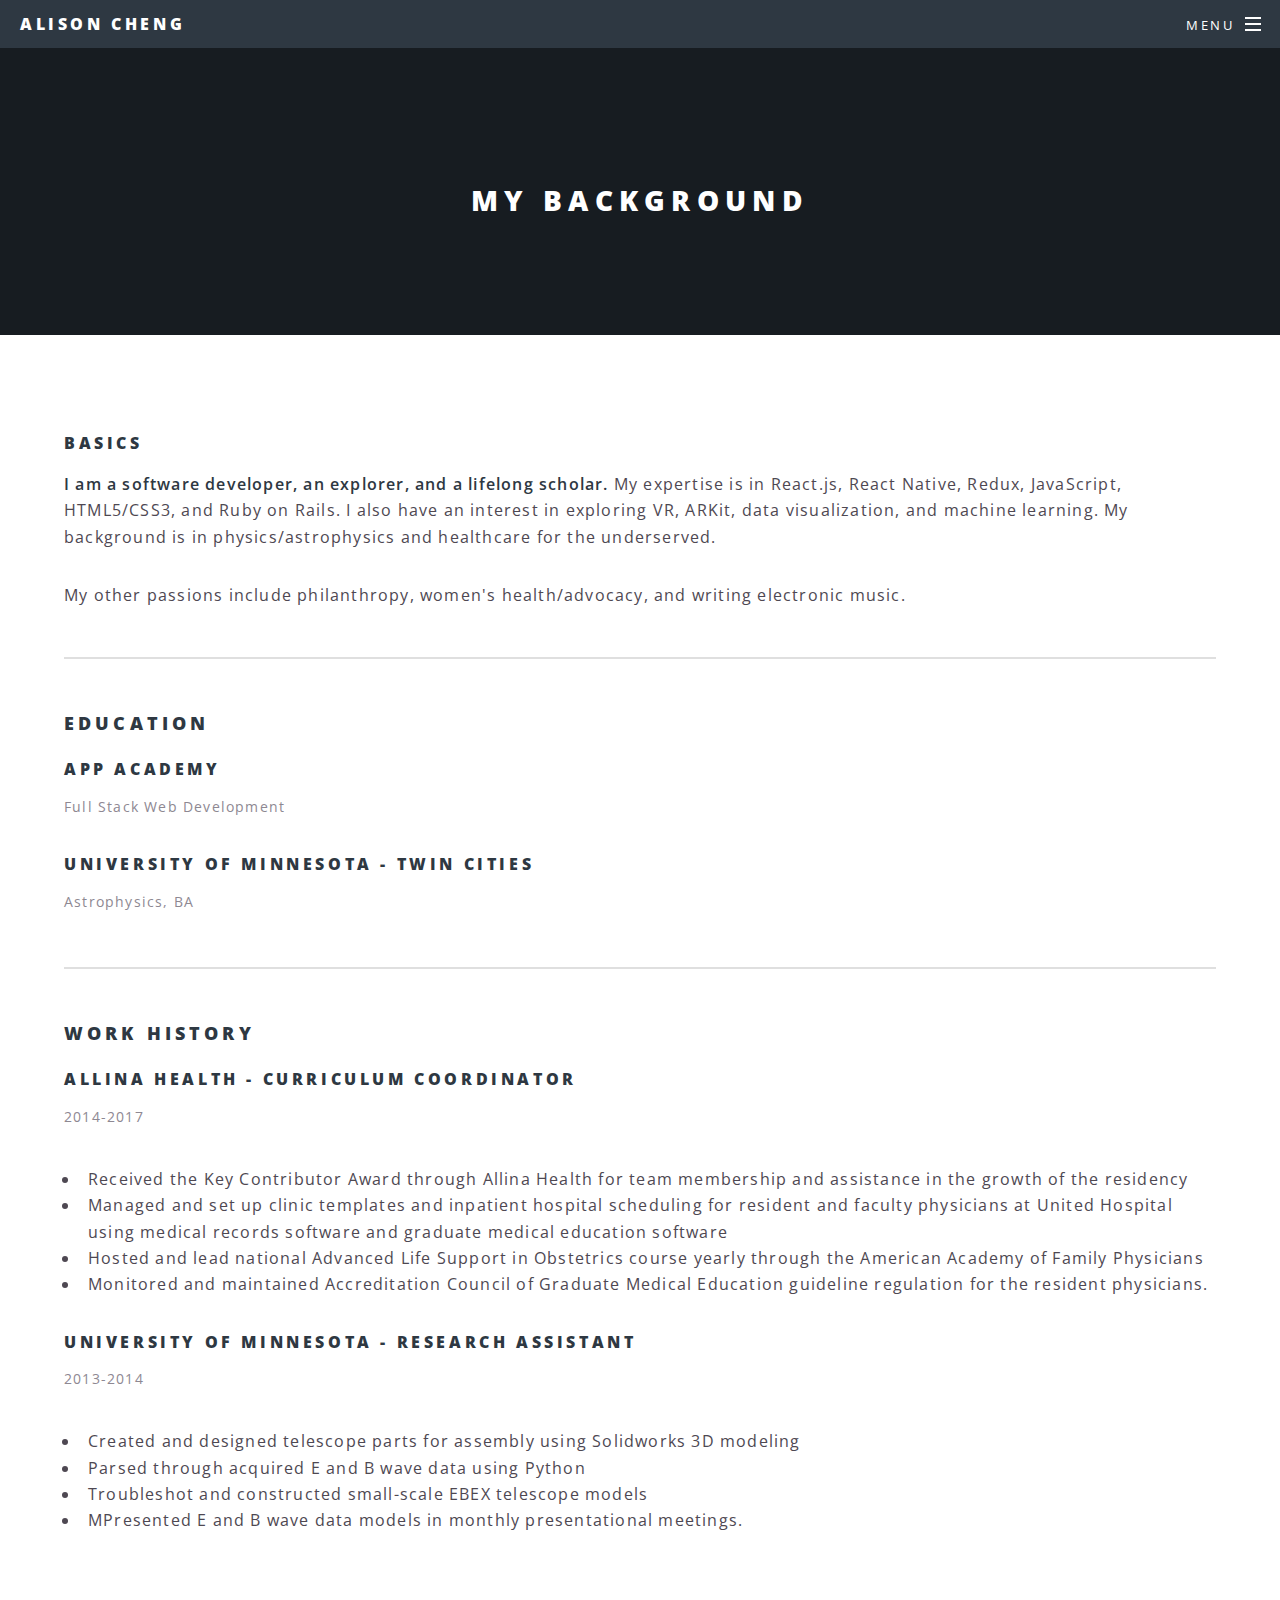
<file: elements.html>
<!DOCTYPE HTML>
<!--
	Spectral by HTML5 UP
	html5up.net | @ajlkn
	Free for personal and commercial use under the CCA 3.0 license (html5up.net/license)
-->
<html>
	<head>
		<title>Alison Cheng</title>
		<meta charset="utf-8" />
		<meta name="viewport" content="width=device-width, initial-scale=1" />
		<!--[if lte IE 8]><script src="assets/js/ie/html5shiv.js"></script><![endif]-->
		<link rel="stylesheet" href="assets/css/main.css" />
		<!--[if lte IE 8]><link rel="stylesheet" href="assets/css/ie8.css" /><![endif]-->
		<!--[if lte IE 9]><link rel="stylesheet" href="assets/css/ie9.css" /><![endif]-->
	</head>
	<body>

		<!-- Page Wrapper -->
			<div id="page-wrapper">

				<!-- Header -->
					<header id="header">
						<h1><a href="index.html">Alison Cheng</a></h1>
						<nav id="nav">
							<ul>
								<li class="special">
									<a href="#menu" class="menuToggle"><span>Menu</span></a>
									<div id="menu">
										<ul>
											<li><a href="index.html">Home</a></li>
											<li><a href="elements.html">Background</a></li>
											<li><a href="index.html#cta">Contact Me</a></li>
										</ul>
									</div>
								</li>
							</ul>
						</nav>
					</header>

				<!-- Main -->
					<article id="main">
						<header>
							<h2>My Background</h2>
						</header>
						<section class="wrapper style5">
							<div class="inner">

								<section>
									<h4>Basics</h4>
									<p><strong>I am a software developer, an explorer, and a lifelong scholar.</strong> My expertise is in React.js, React Native, Redux, JavaScript, HTML5/CSS3, and Ruby on Rails. I also have an interest in exploring VR, ARKit, data visualization, and machine learning. My background is in physics/astrophysics and healthcare for the underserved. </p>
									<p>My other passions include philanthropy, women's health/advocacy, and writing electronic music.</p>
									<hr />
									<header>
										<h3>Education</h3>
										<h4>App Academy</h4>
										<p>Full Stack Web Development</p>
										<h4>University of Minnesota - Twin Cities</h4>
										<p>Astrophysics, BA</p>
									</header>
																		<hr />
									<header>
										<h3>Work History</h3>
										<h4>Allina Health - Curriculum Coordinator</h4>
										<p>2014-2017</p>
										<p><ul>
											<li>Received the Key Contributor Award through Allina Health for team membership and assistance in the growth of the residency </li>
											<li>Managed and set up clinic templates and inpatient hospital scheduling for resident and faculty physicians at United Hospital using medical records software and graduate medical education software</li>
											<li>Hosted and lead national Advanced Life Support in Obstetrics course yearly through the American Academy of Family Physicians
</li>
											<li>Monitored and maintained Accreditation Council of Graduate Medical Education guideline regulation for the resident physicians.</li>
										</ul>
										</p>
										<h4>University of Minnesota - Research Assistant</h4>
										<p>2013-2014</p>
										<p><ul>
											<li>Created and designed telescope parts for assembly using Solidworks 3D modeling</li>
											<li>Parsed through acquired E and B wave data using Python</li>
											<li>Troubleshot and constructed small-scale EBEX telescope models</li>
											<li>MPresented E and B wave data models in monthly presentational meetings.</li>
										</ul>
									</header>
									<!-- <p>Nunc lacinia ante nunc ac lobortis. Interdum adipiscing gravida odio porttitor sem non mi integer non faucibus ornare mi ut ante amet placerat aliquet. Volutpat eu sed ante lacinia sapien lorem accumsan varius montes viverra nibh in adipiscing blandit tempus accumsan.</p>
									<header>
										<h5>Heading with a Subtitle</h5>
										<p>Lorem ipsum dolor sit amet nullam id egestas urna aliquam</p>
									</header>
									<p>Nunc lacinia ante nunc ac lobortis. Interdum adipiscing gravida odio porttitor sem non mi integer non faucibus ornare mi ut ante amet placerat aliquet. Volutpat eu sed ante lacinia sapien lorem accumsan varius montes viverra nibh in adipiscing blandit tempus accumsan.</p>
									<hr />
									<h2>Heading Level 2</h2>
									<h3>Heading Level 3</h3>
									<h4>Heading Level 4</h4>
									<h5>Heading Level 5</h5>
									<h6>Heading Level 6</h6>
									<hr />
									<h5>Blockquote</h5>
									<blockquote>Fringilla nisl. Donec accumsan interdum nisi, quis tincidunt felis sagittis eget tempus euismod. Vestibulum ante ipsum primis in faucibus vestibulum. Blandit adipiscing eu felis iaculis volutpat ac adipiscing accumsan faucibus. Vestibulum ante ipsum primis in faucibus lorem ipsum dolor sit amet nullam adipiscing eu felis.</blockquote>
									<h5>Preformatted</h5>
									<pre><code>i = 0;

while (!deck.isInOrder()) {
  print 'Iteration ' + i;
  deck.shuffle();
  i++;
}

print 'It took ' + i + ' iterations to sort the deck.';</code></pre>
								</section>

								<section>
									<h4>Lists</h4>
									<div class="row">
										<div class="6u 12u$(medium)">
											<h5>Unordered</h5>
											<ul>
												<li>Dolor pulvinar etiam.</li>
												<li>Sagittis adipiscing.</li>
												<li>Felis enim feugiat.</li>
											</ul>
											<h5>Alternate</h5>
											<ul class="alt">
												<li>Dolor pulvinar etiam.</li>
												<li>Sagittis adipiscing.</li>
												<li>Felis enim feugiat.</li>
											</ul>
										</div>
										<div class="6u$ 12u$(medium)">
											<h5>Ordered</h5>
											<ol>
												<li>Dolor pulvinar etiam.</li>
												<li>Etiam vel felis viverra.</li>
												<li>Felis enim feugiat.</li>
												<li>Dolor pulvinar etiam.</li>
												<li>Etiam vel felis lorem.</li>
												<li>Felis enim et feugiat.</li>
											</ol>
											<h5>Icons</h5>
											<ul class="icons">
												<li><a href="#" class="icon fa-twitter"><span class="label">Twitter</span></a></li>
												<li><a href="#" class="icon fa-facebook"><span class="label">Facebook</span></a></li>
												<li><a href="#" class="icon fa-instagram"><span class="label">Instagram</span></a></li>
												<li><a href="#" class="icon fa-github"><span class="label">Github</span></a></li>
											</ul>
										</div>
									</div>
									<h5>Actions</h5>
									<div class="row">
										<div class="6u 12u$(medium)">
											<ul class="actions">
												<li><a href="#" class="button special">Default</a></li>
												<li><a href="#" class="button">Default</a></li>
											</ul>
											<ul class="actions small">
												<li><a href="#" class="button special small">Small</a></li>
												<li><a href="#" class="button small">Small</a></li>
											</ul>
											<ul class="actions vertical">
												<li><a href="#" class="button special">Default</a></li>
												<li><a href="#" class="button">Default</a></li>
											</ul>
											<ul class="actions vertical small">
												<li><a href="#" class="button special small">Small</a></li>
												<li><a href="#" class="button small">Small</a></li>
											</ul>
										</div>
										<div class="6u 12u$(medium)">
											<ul class="actions vertical">
												<li><a href="#" class="button special fit">Default</a></li>
												<li><a href="#" class="button fit">Default</a></li>
											</ul>
											<ul class="actions vertical small">
												<li><a href="#" class="button special small fit">Small</a></li>
												<li><a href="#" class="button small fit">Small</a></li>
											</ul>
										</div>
									</div>
								</section>

								<section>
									<h4>Table</h4>
									<h5>Default</h5>
									<div class="table-wrapper">
										<table>
											<thead>
												<tr>
													<th>Name</th>
													<th>Description</th>
													<th>Price</th>
												</tr>
											</thead>
											<tbody>
												<tr>
													<td>Item One</td>
													<td>Ante turpis integer aliquet porttitor.</td>
													<td>29.99</td>
												</tr>
												<tr>
													<td>Item Two</td>
													<td>Vis ac commodo adipiscing arcu aliquet.</td>
													<td>19.99</td>
												</tr>
												<tr>
													<td>Item Three</td>
													<td> Morbi faucibus arcu accumsan lorem.</td>
													<td>29.99</td>
												</tr>
												<tr>
													<td>Item Four</td>
													<td>Vitae integer tempus condimentum.</td>
													<td>19.99</td>
												</tr>
												<tr>
													<td>Item Five</td>
													<td>Ante turpis integer aliquet porttitor.</td>
													<td>29.99</td>
												</tr>
											</tbody>
											<tfoot>
												<tr>
													<td colspan="2"></td>
													<td>100.00</td>
												</tr>
											</tfoot>
										</table>
									</div>

									<h5>Alternate</h5>
									<div class="table-wrapper">
										<table class="alt">
											<thead>
												<tr>
													<th>Name</th>
													<th>Description</th>
													<th>Price</th>
												</tr>
											</thead>
											<tbody>
												<tr>
													<td>Item One</td>
													<td>Ante turpis integer aliquet porttitor.</td>
													<td>29.99</td>
												</tr>
												<tr>
													<td>Item Two</td>
													<td>Vis ac commodo adipiscing arcu aliquet.</td>
													<td>19.99</td>
												</tr>
												<tr>
													<td>Item Three</td>
													<td> Morbi faucibus arcu accumsan lorem.</td>
													<td>29.99</td>
												</tr>
												<tr>
													<td>Item Four</td>
													<td>Vitae integer tempus condimentum.</td>
													<td>19.99</td>
												</tr>
												<tr>
													<td>Item Five</td>
													<td>Ante turpis integer aliquet porttitor.</td>
													<td>29.99</td>
												</tr>
											</tbody>
											<tfoot>
												<tr>
													<td colspan="2"></td>
													<td>100.00</td>
												</tr>
											</tfoot>
										</table>
									</div>
								</section>

								<section>
									<h4>Buttons</h4>
									<ul class="actions">
										<li><a href="#" class="button special">Special</a></li>
										<li><a href="#" class="button">Default</a></li>
									</ul>
									<ul class="actions">
										<li><a href="#" class="button big">Big</a></li>
										<li><a href="#" class="button">Default</a></li>
										<li><a href="#" class="button small">Small</a></li>
									</ul>
									<ul class="actions fit">
										<li><a href="#" class="button fit">Fit</a></li>
										<li><a href="#" class="button special fit">Fit</a></li>
										<li><a href="#" class="button fit">Fit</a></li>
									</ul>
									<ul class="actions fit small">
										<li><a href="#" class="button special fit small">Fit + Small</a></li>
										<li><a href="#" class="button fit small">Fit + Small</a></li>
										<li><a href="#" class="button special fit small">Fit + Small</a></li>
									</ul>
									<ul class="actions">
										<li><a href="#" class="button special icon fa-download">Icon</a></li>
										<li><a href="#" class="button icon fa-download">Icon</a></li>
									</ul>
									<ul class="actions">
										<li><span class="button special disabled">Disabled</span></li>
										<li><span class="button disabled">Disabled</span></li>
									</ul>
								</section>

								<section>
									<h4>Form</h4>
									<form method="post" action="#">
										<div class="row uniform">
											<div class="6u 12u$(xsmall)">
												<input type="text" name="demo-name" id="demo-name" value="" placeholder="Name" />
											</div>
											<div class="6u$ 12u$(xsmall)">
												<input type="email" name="demo-email" id="demo-email" value="" placeholder="Email" />
											</div>
											<div class="12u$">
												<div class="select-wrapper">
													<select name="demo-category" id="demo-category">
														<option value="">- Category -</option>
														<option value="1">Manufacturing</option>
														<option value="1">Shipping</option>
														<option value="1">Administration</option>
														<option value="1">Human Resources</option>
													</select>
												</div>
											</div>
											<div class="4u 12u$(small)">
												<input type="radio" id="demo-priority-low" name="demo-priority" checked>
												<label for="demo-priority-low">Low</label>
											</div>
											<div class="4u 12u$(small)">
												<input type="radio" id="demo-priority-normal" name="demo-priority">
												<label for="demo-priority-normal">Normal</label>
											</div>
											<div class="4u$ 12u$(small)">
												<input type="radio" id="demo-priority-high" name="demo-priority">
												<label for="demo-priority-high">High</label>
											</div>
											<div class="6u 12u$(small)">
												<input type="checkbox" id="demo-copy" name="demo-copy">
												<label for="demo-copy">Email me a copy</label>
											</div>
											<div class="6u$ 12u$(small)">
												<input type="checkbox" id="demo-human" name="demo-human" checked>
												<label for="demo-human">Not a robot</label>
											</div>
											<div class="12u$">
												<textarea name="demo-message" id="demo-message" placeholder="Enter your message" rows="6"></textarea>
											</div>
											<div class="12u$">
												<ul class="actions">
													<li><input type="submit" value="Send Message" class="special" /></li>
													<li><input type="reset" value="Reset" /></li>
												</ul>
											</div>
										</div>
									</form>
								</section>

								<section>
									<h4>Image</h4>
									<h5>Fit</h5>
									<div class="box alt">
										<div class="row uniform 50%">
											<div class="12u"><span class="image fit"><img src="https://i.imgur.com/WMGSu7x.jpg" alt="" /></span></div>
											<div class="4u"><span class="image fit"><img src="https://www.bookstore.umn.edu/images/system/product/42824.jpg" alt="" /></span></div>
											<div class="4u"><span class="image fit"><img src="https://d3c5s1hmka2e2b.cloudfront.net/uploads/topic/image/4/appacademy_logo.png" alt="" /></span></div>
											<div class="4u"><span class="image fit"><img src="images/pic03.jpg" alt="" /></span></div>
											<div class="4u"><span class="image fit"><img src="images/pic03.jpg" alt="" /></span></div>
											<div class="4u"><span class="image fit"><img src="images/pic02.jpg" alt="" /></span></div>
											<div class="4u"><span class="image fit"><img src="images/pic01.jpg" alt="" /></span></div>
											<div class="4u"><span class="image fit"><img src="images/pic02.jpg" alt="" /></span></div>
											<div class="4u"><span class="image fit"><img src="images/pic01.jpg" alt="" /></span></div>
											<div class="4u"><span class="image fit"><img src="images/pic03.jpg" alt="" /></span></div>
										</div>
									</div>
									<h5>Education</h5>
									<p><span class="image left"><img src="https://www.bookstore.umn.edu/images/system/product/42824.jpg" alt="" /></span>Morbi mattis mi consectetur tortor elementum, varius pellentesque velit convallis. Aenean tincidunt lectus auctor mauris maximus, ac scelerisque ipsum tempor. Duis vulputate ex et ex tincidunt, quis lacinia velit aliquet. Duis non efficitur nisi, id malesuada justo. Maecenas sagittis felis ac sagittis semper. Curabitur purus leo, tempus sed finibus eget, fringilla quis risus. Maecenas et lorem quis sem varius sagittis et a est. Maecenas iaculis iaculis sem. Donec vel dolor at arcu tincidunt bibendum. Interdum et malesuada fames ac ante ipsum primis in faucibus. Fusce ut aliquet justo. Donec id neque ipsum. Integer eget ultricies odio. Nam vel ex a orci fringilla tincidunt. Aliquam eleifend ligula non velit accumsan cursus. Etiam ut gravida sapien. Morbi mattis mi consectetur tortor elementum, varius pellentesque velit convallis. Aenean tincidunt lectus auctor mauris maximus, ac scelerisque ipsum tempor. Duis vulputate ex et ex tincidunt, quis lacinia velit aliquet. Duis non efficitur nisi, id malesuada justo. Maecenas sagittis felis ac sagittis semper. Curabitur purus leo, tempus sed finibus eget, fringilla quis risus. Maecenas et lorem quis sem varius sagittis et a est. Maecenas iaculis iaculis sem. Donec vel dolor at arcu tincidunt bibendum. Interdum et malesuada fames ac ante ipsum primis in faucibus. Fusce ut aliquet justo. Donec id neque ipsum. Integer eget ultricies odio. Nam vel ex a orci fringilla tincidunt. Aliquam eleifend ligula non velit accumsan cursus. Etiam ut gravida sapien.</p>
									<p><span class="image right"><img src="images/pic05.jpg" alt="" /></span>Vestibulum ultrices risus velit, sit amet blandit massa auctor sit amet. Sed eu lectus sem. Phasellus in odio at ipsum porttitor mollis id vel diam. Praesent sit amet posuere risus, eu faucibus lectus. Vivamus ex ligula, tempus pulvinar ipsum in, auctor porta quam. Proin nec dui cursus, posuere dui eget interdum. Fusce lectus magna, sagittis at facilisis vitae, pellentesque at etiam. Quisque posuere leo quis sem commodo, vel scelerisque nisi scelerisque. Suspendisse id quam vel tortor tincidunt suscipit. Nullam auctor orci eu dolor consectetur, interdum ullamcorper ante tincidunt. Mauris felis nec felis elementum varius. Nam sapien ante, varius in pulvinar vitae, rhoncus id massa. Donec varius ex in mauris ornare, eget euismod urna egestas. Etiam lacinia tempor ipsum, sodales porttitor justo. Aliquam dolor quam, semper in tortor eu, volutpat efficitur quam. Fusce nec fermentum nisl. Aenean erat diam, tempus aliquet erat. Etiam iaculis nulla ipsum, et pharetra libero rhoncus ut. Phasellus rutrum cursus velit, eget condimentum nunc blandit vel. In at pulvinar lectus. Morbi diam ante, vulputate et imperdiet eget, fermentum non dolor. Ut eleifend sagittis tincidunt. Sed viverra commodo mi, ac rhoncus justo. Duis neque ligula, elementum ut enim vel, posuere finibus justo. Vivamus facilisis maximus nibh quis pulvinar. Quisque hendrerit in ipsum id tellus facilisis fermentum. Proin mauris dui.</p>
								</section>

							</div>
						</section>
					</article> -->

				<!-- Footer -->
					<!-- <footer id="footer">
						<ul class="icons">
							<li><a href="#" class="icon fa-twitter"><span class="label">Twitter</span></a></li>
							<li><a href="#" class="icon fa-facebook"><span class="label">Facebook</span></a></li>
							<li><a href="#" class="icon fa-instagram"><span class="label">Instagram</span></a></li>
							<li><a href="#" class="icon fa-dribbble"><span class="label">Dribbble</span></a></li>
							<li><a href="#" class="icon fa-envelope-o"><span class="label">Email</span></a></li>
						</ul>
						<ul class="copyright">
							<li>&copy; Untitled</li><li>Design: <a href="http://html5up.net">HTML5 UP</a></li>
						</ul>
					</footer> -->

			</div>

		<!-- Scripts -->
			<script src="assets/js/jquery.min.js"></script>
			<script src="assets/js/jquery.scrollex.min.js"></script>
			<script src="assets/js/jquery.scrolly.min.js"></script>
			<script src="assets/js/skel.min.js"></script>
			<script src="assets/js/util.js"></script>
			<!--[if lte IE 8]><script src="assets/js/ie/respond.min.js"></script><![endif]-->
			<script src="assets/js/main.js"></script>

	</body>
</html>
</file>
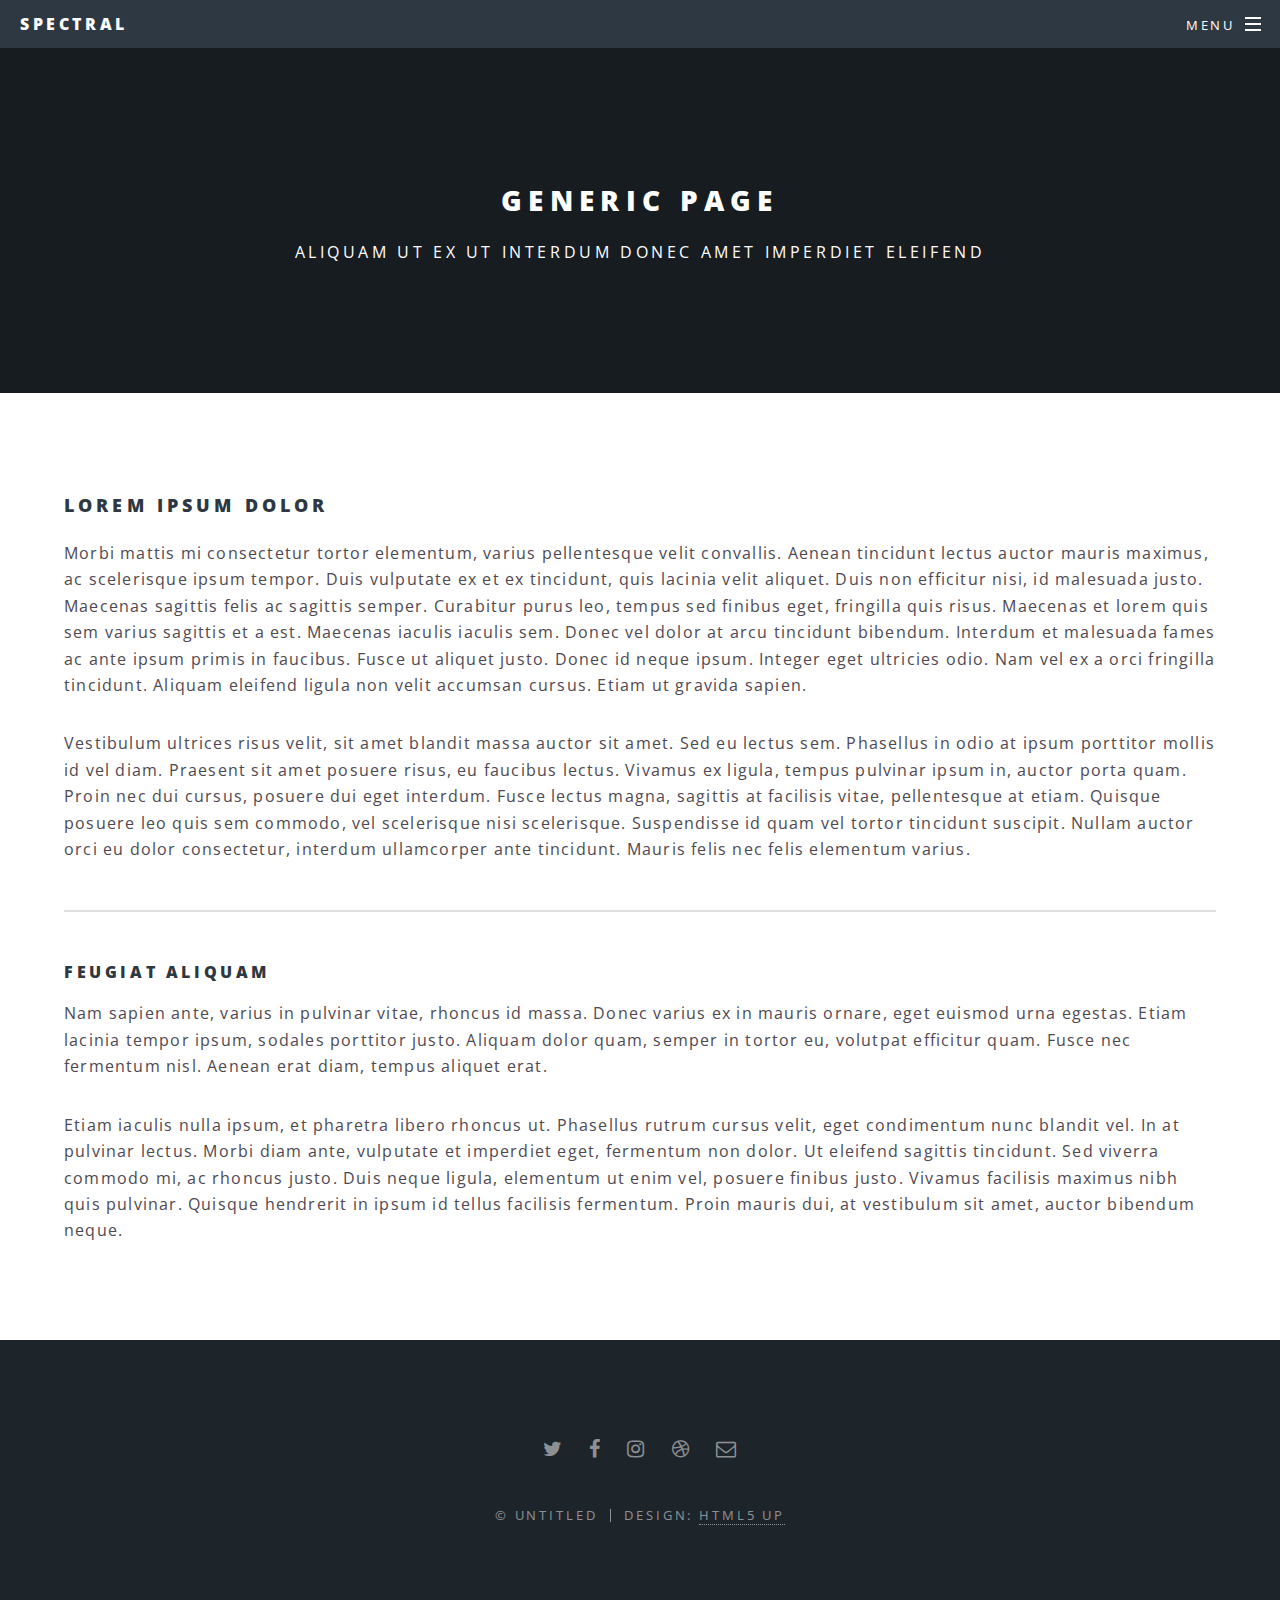
<file: generic.html>
<!DOCTYPE HTML>
<!--
	Spectral by HTML5 UP
	html5up.net | @ajlkn
	Free for personal and commercial use under the CCA 3.0 license (html5up.net/license)
-->
<html>
	<head>
		<title>Generic - Spectral by HTML5 UP</title>
		<meta charset="utf-8" />
		<meta name="viewport" content="width=device-width, initial-scale=1" />
		<!--[if lte IE 8]><script src="assets/js/ie/html5shiv.js"></script><![endif]-->
		<link rel="stylesheet" href="assets/css/main.css" />
		<!--[if lte IE 8]><link rel="stylesheet" href="assets/css/ie8.css" /><![endif]-->
		<!--[if lte IE 9]><link rel="stylesheet" href="assets/css/ie9.css" /><![endif]-->
	</head>
	<body>

		<!-- Page Wrapper -->
			<div id="page-wrapper">

				<!-- Header -->
					<header id="header">
						<h1><a href="index.html">Spectral</a></h1>
						<nav id="nav">
							<ul>
								<li class="special">
									<a href="#menu" class="menuToggle"><span>Menu</span></a>
									<div id="menu">
										<ul>
											<li><a href="index.html">Home</a></li>
											<li><a href="generic.html">Generic</a></li>
											<li><a href="elements.html">Elements</a></li>
											<li><a href="#">Sign Up</a></li>
											<li><a href="#">Log In</a></li>
										</ul>
									</div>
								</li>
							</ul>
						</nav>
					</header>

				<!-- Main -->
					<article id="main">
						<header>
							<h2>Generic Page</h2>
							<p>Aliquam ut ex ut interdum donec amet imperdiet eleifend</p>
						</header>
						<section class="wrapper style5">
							<div class="inner">

								<h3>Lorem ipsum dolor</h3>
								<p>Morbi mattis mi consectetur tortor elementum, varius pellentesque velit convallis. Aenean tincidunt lectus auctor mauris maximus, ac scelerisque ipsum tempor. Duis vulputate ex et ex tincidunt, quis lacinia velit aliquet. Duis non efficitur nisi, id malesuada justo. Maecenas sagittis felis ac sagittis semper. Curabitur purus leo, tempus sed finibus eget, fringilla quis risus. Maecenas et lorem quis sem varius sagittis et a est. Maecenas iaculis iaculis sem. Donec vel dolor at arcu tincidunt bibendum. Interdum et malesuada fames ac ante ipsum primis in faucibus. Fusce ut aliquet justo. Donec id neque ipsum. Integer eget ultricies odio. Nam vel ex a orci fringilla tincidunt. Aliquam eleifend ligula non velit accumsan cursus. Etiam ut gravida sapien.</p>

								<p>Vestibulum ultrices risus velit, sit amet blandit massa auctor sit amet. Sed eu lectus sem. Phasellus in odio at ipsum porttitor mollis id vel diam. Praesent sit amet posuere risus, eu faucibus lectus. Vivamus ex ligula, tempus pulvinar ipsum in, auctor porta quam. Proin nec dui cursus, posuere dui eget interdum. Fusce lectus magna, sagittis at facilisis vitae, pellentesque at etiam. Quisque posuere leo quis sem commodo, vel scelerisque nisi scelerisque. Suspendisse id quam vel tortor tincidunt suscipit. Nullam auctor orci eu dolor consectetur, interdum ullamcorper ante tincidunt. Mauris felis nec felis elementum varius.</p>

								<hr />

								<h4>Feugiat aliquam</h4>
								<p>Nam sapien ante, varius in pulvinar vitae, rhoncus id massa. Donec varius ex in mauris ornare, eget euismod urna egestas. Etiam lacinia tempor ipsum, sodales porttitor justo. Aliquam dolor quam, semper in tortor eu, volutpat efficitur quam. Fusce nec fermentum nisl. Aenean erat diam, tempus aliquet erat.</p>

								<p>Etiam iaculis nulla ipsum, et pharetra libero rhoncus ut. Phasellus rutrum cursus velit, eget condimentum nunc blandit vel. In at pulvinar lectus. Morbi diam ante, vulputate et imperdiet eget, fermentum non dolor. Ut eleifend sagittis tincidunt. Sed viverra commodo mi, ac rhoncus justo. Duis neque ligula, elementum ut enim vel, posuere finibus justo. Vivamus facilisis maximus nibh quis pulvinar. Quisque hendrerit in ipsum id tellus facilisis fermentum. Proin mauris dui, at vestibulum sit amet, auctor bibendum neque.</p>

							</div>
						</section>
					</article>

				<!-- Footer -->
					<footer id="footer">
						<ul class="icons">
							<li><a href="#" class="icon fa-twitter"><span class="label">Twitter</span></a></li>
							<li><a href="#" class="icon fa-facebook"><span class="label">Facebook</span></a></li>
							<li><a href="#" class="icon fa-instagram"><span class="label">Instagram</span></a></li>
							<li><a href="#" class="icon fa-dribbble"><span class="label">Dribbble</span></a></li>
							<li><a href="#" class="icon fa-envelope-o"><span class="label">Email</span></a></li>
						</ul>
						<ul class="copyright">
							<li>&copy; Untitled</li><li>Design: <a href="http://html5up.net">HTML5 UP</a></li>
						</ul>
					</footer>

			</div>

		<!-- Scripts -->
			<script src="assets/js/jquery.min.js"></script>
			<script src="assets/js/jquery.scrollex.min.js"></script>
			<script src="assets/js/jquery.scrolly.min.js"></script>
			<script src="assets/js/skel.min.js"></script>
			<script src="assets/js/util.js"></script>
			<!--[if lte IE 8]><script src="assets/js/ie/respond.min.js"></script><![endif]-->
			<script src="assets/js/main.js"></script>

	</body>
</html>
</file>
<file: assets/css/ie8.css>
/*
	Spectral by HTML5 UP
	html5up.net | @ajlkn
	Free for personal and commercial use under the CCA 3.0 license (html5up.net/license)
*/

/* Icon */

	.icon.major {
		border: none;
	}

		.icon.major:before {
			font-size: 3em;
		}

/* Form */

	label {
		color: #2E3842;
	}

	input[type="text"],
	input[type="password"],
	input[type="email"],
	select,
	textarea {
		border: solid 1px #dfdfdf;
	}

/* Button */

	input[type="submit"],
	input[type="reset"],
	input[type="button"],
	button,
	.button {
		border: solid 2px #dfdfdf;
	}

		input[type="submit"].special,
		input[type="reset"].special,
		input[type="button"].special,
		button.special,
		.button.special {
			border: 0 !important;
		}

/* Page Wrapper + Menu */

	#menu {
		display: none;
	}

	body.is-menu-visible #menu {
		display: block;
	}

/* Header */

	#header nav > ul > li > a.menuToggle:after {
		display: none;
	}

/* Banner + Wrapper (style4) */

	#banner,
	.wrapper.style4 {
		-ms-behavior: url("assets/js/ie/backgroundsize.min.htc");
	}

		#banner:before,
		.wrapper.style4:before {
			display: none;
		}

/* Banner */

	#banner .more {
		height: 4em;
	}

		#banner .more:after {
			display: none;
		}

/* Main */

	#main > header {
		-ms-behavior: url("assets/js/ie/backgroundsize.min.htc");
	}

		#main > header:before {
			display: none;
		}
</file>
<file: assets/css/ie9.css>
/*
	Spectral by HTML5 UP
	html5up.net | @ajlkn
	Free for personal and commercial use under the CCA 3.0 license (html5up.net/license)
*/

/* Spotlight */

	.spotlight {
		display: block;
	}

		.spotlight .image {
			display: inline-block;
			vertical-align: top;
		}

		.spotlight .content {
			padding: 4em 4em 2em 4em ;
			display: inline-block;
		}

		.spotlight:after {
			clear: both;
			content: '';
			display: block;
		}

/* Features */

	.features {
		display: block;
	}

		.features li {
			float: left;
		}

		.features:after {
			content: '';
			display: block;
			clear: both;
		}

/* Banner + Wrapper (style4) */

	#banner,
	.wrapper.style4 {
		background-image: url("../../images/banner.jpg");
		background-position: center center;
		background-repeat: no-repeat;
		background-size: cover;
		position: relative;
	}

		#banner:before,
		.wrapper.style4:before {
			background: #000000;
			content: '';
			height: 100%;
			left: 0;
			opacity: 0.5;
			position: absolute;
			top: 0;
			width: 100%;
		}

		#banner .inner,
		.wrapper.style4 .inner {
			position: relative;
			z-index: 1;
		}

/* Banner */

	#banner {
		padding: 14em 0 12em 0 ;
		height: auto;
	}

		#banner:after {
			display: none;
		}

/* CTA */

	#cta .inner header {
		float: left;
	}

	#cta .inner .actions {
		float: left;
	}

	#cta .inner:after {
		clear: both;
		content: '';
		display: block;
	}

/* Main */

	#main > header {
		background-image: url("../../images/banner.jpg");
		background-position: center center;
		background-repeat: no-repeat;
		background-size: cover;
		position: relative;
	}

		#main > header:before {
			background: #000000;
			content: '';
			height: 100%;
			left: 0;
			opacity: 0.5;
			position: absolute;
			top: 0;
			width: 100%;
		}

		#main > header > * {
			position: relative;
			z-index: 1;
		}
</file>
<file: assets/css/main.css>
@import url(font-awesome.min.css);
@import url("https://fonts.googleapis.com/css?family=Open+Sans:400,400italic,600,600italic,800,800italic");

/*
	Spectral by HTML5 UP
	html5up.net | @ajlkn
	Free for personal and commercial use under the CCA 3.0 license (html5up.net/license)
*/

/* Reset */

	html, body, div, span, applet, object, iframe, h1, h2, h3, h4, h5, h6, p, blockquote, pre, a, abbr, acronym, address, big, cite, code, del, dfn, em, img, ins, kbd, q, s, samp, small, strike, strong, sub, sup, tt, var, b, u, i, center, dl, dt, dd, ol, ul, li, fieldset, form, label, legend, table, caption, tbody, tfoot, thead, tr, th, td, article, aside, canvas, details, embed, figure, figcaption, footer, header, hgroup, menu, nav, output, ruby, section, summary, time, mark, audio, video {
		margin: 0;
		padding: 0;
		border: 0;
		font-size: 100%;
		font: inherit;
		vertical-align: baseline;
	}

	article, aside, details, figcaption, figure, footer, header, hgroup, menu, nav, section {
		display: block;
	}

	body {
		line-height: 1;
	}

	ol, ul {
		list-style: none;
	}

	blockquote, q {
		quotes: none;
	}

	blockquote:before, blockquote:after, q:before, q:after {
		content: '';
		content: none;
	}

	table {
		border-collapse: collapse;
		border-spacing: 0;
	}

	body {
		-webkit-text-size-adjust: none;
	}

/* Box Model */

	*, *:before, *:after {
		-moz-box-sizing: border-box;
		-webkit-box-sizing: border-box;
		box-sizing: border-box;
	}

/* Grid */

	.row {
		border-bottom: solid 1px transparent;
		-moz-box-sizing: border-box;
		-webkit-box-sizing: border-box;
		box-sizing: border-box;
	}

	.row > * {
		float: left;
		-moz-box-sizing: border-box;
		-webkit-box-sizing: border-box;
		box-sizing: border-box;
	}

	.row:after, .row:before {
		content: '';
		display: block;
		clear: both;
		height: 0;
	}

	.row.uniform > * > :first-child {
		margin-top: 0;
	}

	.row.uniform > * > :last-child {
		margin-bottom: 0;
	}

	.row.\30 \25 > * {
		padding: 0 0 0 0em;
	}

	.row.\30 \25 {
		margin: 0 0 -1px 0em;
	}

	.row.uniform.\30 \25 > * {
		padding: 0em 0 0 0em;
	}

	.row.uniform.\30 \25 {
		margin: 0em 0 -1px 0em;
	}

	.row > * {
		padding: 0 0 0 1.5em;
	}

	.row {
		margin: 0 0 -1px -1.5em;
	}

	.row.uniform > * {
		padding: 1.5em 0 0 1.5em;
	}

	.row.uniform {
		margin: -1.5em 0 -1px -1.5em;
	}

	.row.\32 00\25 > * {
		padding: 0 0 0 3em;
	}

	.row.\32 00\25 {
		margin: 0 0 -1px -3em;
	}

	.row.uniform.\32 00\25 > * {
		padding: 3em 0 0 3em;
	}

	.row.uniform.\32 00\25 {
		margin: -3em 0 -1px -3em;
	}

	.row.\31 50\25 > * {
		padding: 0 0 0 2.25em;
	}

	.row.\31 50\25 {
		margin: 0 0 -1px -2.25em;
	}

	.row.uniform.\31 50\25 > * {
		padding: 2.25em 0 0 2.25em;
	}

	.row.uniform.\31 50\25 {
		margin: -2.25em 0 -1px -2.25em;
	}

	.row.\35 0\25 > * {
		padding: 0 0 0 0.75em;
	}

	.row.\35 0\25 {
		margin: 0 0 -1px -0.75em;
	}

	.row.uniform.\35 0\25 > * {
		padding: 0.75em 0 0 0.75em;
	}

	.row.uniform.\35 0\25 {
		margin: -0.75em 0 -1px -0.75em;
	}

	.row.\32 5\25 > * {
		padding: 0 0 0 0.375em;
	}

	.row.\32 5\25 {
		margin: 0 0 -1px -0.375em;
	}

	.row.uniform.\32 5\25 > * {
		padding: 0.375em 0 0 0.375em;
	}

	.row.uniform.\32 5\25 {
		margin: -0.375em 0 -1px -0.375em;
	}

	.\31 2u, .\31 2u\24 {
		width: 100%;
		clear: none;
		margin-left: 0;
	}

	.\31 1u, .\31 1u\24 {
		width: 91.6666666667%;
		clear: none;
		margin-left: 0;
	}

	.\31 0u, .\31 0u\24 {
		width: 83.3333333333%;
		clear: none;
		margin-left: 0;
	}

	.\39 u, .\39 u\24 {
		width: 75%;
		clear: none;
		margin-left: 0;
	}

	.\38 u, .\38 u\24 {
		width: 66.6666666667%;
		clear: none;
		margin-left: 0;
	}

	.\37 u, .\37 u\24 {
		width: 58.3333333333%;
		clear: none;
		margin-left: 0;
	}

	.\36 u, .\36 u\24 {
		width: 50%;
		clear: none;
		margin-left: 0;
	}

	.\35 u, .\35 u\24 {
		width: 41.6666666667%;
		clear: none;
		margin-left: 0;
	}

	.\34 u, .\34 u\24 {
		width: 33.3333333333%;
		clear: none;
		margin-left: 0;
	}

	.\33 u, .\33 u\24 {
		width: 25%;
		clear: none;
		margin-left: 0;
	}

	.\32 u, .\32 u\24 {
		width: 16.6666666667%;
		clear: none;
		margin-left: 0;
	}

	.\31 u, .\31 u\24 {
		width: 8.3333333333%;
		clear: none;
		margin-left: 0;
	}

	.\31 2u\24 + *,
	.\31 1u\24 + *,
	.\31 0u\24 + *,
	.\39 u\24 + *,
	.\38 u\24 + *,
	.\37 u\24 + *,
	.\36 u\24 + *,
	.\35 u\24 + *,
	.\34 u\24 + *,
	.\33 u\24 + *,
	.\32 u\24 + *,
	.\31 u\24 + * {
		clear: left;
	}

	.\-11u {
		margin-left: 91.66667%;
	}

	.\-10u {
		margin-left: 83.33333%;
	}

	.\-9u {
		margin-left: 75%;
	}

	.\-8u {
		margin-left: 66.66667%;
	}

	.\-7u {
		margin-left: 58.33333%;
	}

	.\-6u {
		margin-left: 50%;
	}

	.\-5u {
		margin-left: 41.66667%;
	}

	.\-4u {
		margin-left: 33.33333%;
	}

	.\-3u {
		margin-left: 25%;
	}

	.\-2u {
		margin-left: 16.66667%;
	}

	.\-1u {
		margin-left: 8.33333%;
	}

	@media screen and (max-width: 1680px) {

		.row > * {
			padding: 0 0 0 1.5em;
		}

		.row {
			margin: 0 0 -1px -1.5em;
		}

		.row.uniform > * {
			padding: 1.5em 0 0 1.5em;
		}

		.row.uniform {
			margin: -1.5em 0 -1px -1.5em;
		}

		.row.\32 00\25 > * {
			padding: 0 0 0 3em;
		}

		.row.\32 00\25 {
			margin: 0 0 -1px -3em;
		}

		.row.uniform.\32 00\25 > * {
			padding: 3em 0 0 3em;
		}

		.row.uniform.\32 00\25 {
			margin: -3em 0 -1px -3em;
		}

		.row.\31 50\25 > * {
			padding: 0 0 0 2.25em;
		}

		.row.\31 50\25 {
			margin: 0 0 -1px -2.25em;
		}

		.row.uniform.\31 50\25 > * {
			padding: 2.25em 0 0 2.25em;
		}

		.row.uniform.\31 50\25 {
			margin: -2.25em 0 -1px -2.25em;
		}

		.row.\35 0\25 > * {
			padding: 0 0 0 0.75em;
		}

		.row.\35 0\25 {
			margin: 0 0 -1px -0.75em;
		}

		.row.uniform.\35 0\25 > * {
			padding: 0.75em 0 0 0.75em;
		}

		.row.uniform.\35 0\25 {
			margin: -0.75em 0 -1px -0.75em;
		}

		.row.\32 5\25 > * {
			padding: 0 0 0 0.375em;
		}

		.row.\32 5\25 {
			margin: 0 0 -1px -0.375em;
		}

		.row.uniform.\32 5\25 > * {
			padding: 0.375em 0 0 0.375em;
		}

		.row.uniform.\32 5\25 {
			margin: -0.375em 0 -1px -0.375em;
		}

		.\31 2u\28xlarge\29, .\31 2u\24\28xlarge\29 {
			width: 100%;
			clear: none;
			margin-left: 0;
		}

		.\31 1u\28xlarge\29, .\31 1u\24\28xlarge\29 {
			width: 91.6666666667%;
			clear: none;
			margin-left: 0;
		}

		.\31 0u\28xlarge\29, .\31 0u\24\28xlarge\29 {
			width: 83.3333333333%;
			clear: none;
			margin-left: 0;
		}

		.\39 u\28xlarge\29, .\39 u\24\28xlarge\29 {
			width: 75%;
			clear: none;
			margin-left: 0;
		}

		.\38 u\28xlarge\29, .\38 u\24\28xlarge\29 {
			width: 66.6666666667%;
			clear: none;
			margin-left: 0;
		}

		.\37 u\28xlarge\29, .\37 u\24\28xlarge\29 {
			width: 58.3333333333%;
			clear: none;
			margin-left: 0;
		}

		.\36 u\28xlarge\29, .\36 u\24\28xlarge\29 {
			width: 50%;
			clear: none;
			margin-left: 0;
		}

		.\35 u\28xlarge\29, .\35 u\24\28xlarge\29 {
			width: 41.6666666667%;
			clear: none;
			margin-left: 0;
		}

		.\34 u\28xlarge\29, .\34 u\24\28xlarge\29 {
			width: 33.3333333333%;
			clear: none;
			margin-left: 0;
		}

		.\33 u\28xlarge\29, .\33 u\24\28xlarge\29 {
			width: 25%;
			clear: none;
			margin-left: 0;
		}

		.\32 u\28xlarge\29, .\32 u\24\28xlarge\29 {
			width: 16.6666666667%;
			clear: none;
			margin-left: 0;
		}

		.\31 u\28xlarge\29, .\31 u\24\28xlarge\29 {
			width: 8.3333333333%;
			clear: none;
			margin-left: 0;
		}

		.\31 2u\24\28xlarge\29 + *,
		.\31 1u\24\28xlarge\29 + *,
		.\31 0u\24\28xlarge\29 + *,
		.\39 u\24\28xlarge\29 + *,
		.\38 u\24\28xlarge\29 + *,
		.\37 u\24\28xlarge\29 + *,
		.\36 u\24\28xlarge\29 + *,
		.\35 u\24\28xlarge\29 + *,
		.\34 u\24\28xlarge\29 + *,
		.\33 u\24\28xlarge\29 + *,
		.\32 u\24\28xlarge\29 + *,
		.\31 u\24\28xlarge\29 + * {
			clear: left;
		}

		.\-11u\28xlarge\29 {
			margin-left: 91.66667%;
		}

		.\-10u\28xlarge\29 {
			margin-left: 83.33333%;
		}

		.\-9u\28xlarge\29 {
			margin-left: 75%;
		}

		.\-8u\28xlarge\29 {
			margin-left: 66.66667%;
		}

		.\-7u\28xlarge\29 {
			margin-left: 58.33333%;
		}

		.\-6u\28xlarge\29 {
			margin-left: 50%;
		}

		.\-5u\28xlarge\29 {
			margin-left: 41.66667%;
		}

		.\-4u\28xlarge\29 {
			margin-left: 33.33333%;
		}

		.\-3u\28xlarge\29 {
			margin-left: 25%;
		}

		.\-2u\28xlarge\29 {
			margin-left: 16.66667%;
		}

		.\-1u\28xlarge\29 {
			margin-left: 8.33333%;
		}

	}

	@media screen and (max-width: 1280px) {

		.row > * {
			padding: 0 0 0 1.5em;
		}

		.row {
			margin: 0 0 -1px -1.5em;
		}

		.row.uniform > * {
			padding: 1.5em 0 0 1.5em;
		}

		.row.uniform {
			margin: -1.5em 0 -1px -1.5em;
		}

		.row.\32 00\25 > * {
			padding: 0 0 0 3em;
		}

		.row.\32 00\25 {
			margin: 0 0 -1px -3em;
		}

		.row.uniform.\32 00\25 > * {
			padding: 3em 0 0 3em;
		}

		.row.uniform.\32 00\25 {
			margin: -3em 0 -1px -3em;
		}

		.row.\31 50\25 > * {
			padding: 0 0 0 2.25em;
		}

		.row.\31 50\25 {
			margin: 0 0 -1px -2.25em;
		}

		.row.uniform.\31 50\25 > * {
			padding: 2.25em 0 0 2.25em;
		}

		.row.uniform.\31 50\25 {
			margin: -2.25em 0 -1px -2.25em;
		}

		.row.\35 0\25 > * {
			padding: 0 0 0 0.75em;
		}

		.row.\35 0\25 {
			margin: 0 0 -1px -0.75em;
		}

		.row.uniform.\35 0\25 > * {
			padding: 0.75em 0 0 0.75em;
		}

		.row.uniform.\35 0\25 {
			margin: -0.75em 0 -1px -0.75em;
		}

		.row.\32 5\25 > * {
			padding: 0 0 0 0.375em;
		}

		.row.\32 5\25 {
			margin: 0 0 -1px -0.375em;
		}

		.row.uniform.\32 5\25 > * {
			padding: 0.375em 0 0 0.375em;
		}

		.row.uniform.\32 5\25 {
			margin: -0.375em 0 -1px -0.375em;
		}

		.\31 2u\28large\29, .\31 2u\24\28large\29 {
			width: 100%;
			clear: none;
			margin-left: 0;
		}

		.\31 1u\28large\29, .\31 1u\24\28large\29 {
			width: 91.6666666667%;
			clear: none;
			margin-left: 0;
		}

		.\31 0u\28large\29, .\31 0u\24\28large\29 {
			width: 83.3333333333%;
			clear: none;
			margin-left: 0;
		}

		.\39 u\28large\29, .\39 u\24\28large\29 {
			width: 75%;
			clear: none;
			margin-left: 0;
		}

		.\38 u\28large\29, .\38 u\24\28large\29 {
			width: 66.6666666667%;
			clear: none;
			margin-left: 0;
		}

		.\37 u\28large\29, .\37 u\24\28large\29 {
			width: 58.3333333333%;
			clear: none;
			margin-left: 0;
		}

		.\36 u\28large\29, .\36 u\24\28large\29 {
			width: 50%;
			clear: none;
			margin-left: 0;
		}

		.\35 u\28large\29, .\35 u\24\28large\29 {
			width: 41.6666666667%;
			clear: none;
			margin-left: 0;
		}

		.\34 u\28large\29, .\34 u\24\28large\29 {
			width: 33.3333333333%;
			clear: none;
			margin-left: 0;
		}

		.\33 u\28large\29, .\33 u\24\28large\29 {
			width: 25%;
			clear: none;
			margin-left: 0;
		}

		.\32 u\28large\29, .\32 u\24\28large\29 {
			width: 16.6666666667%;
			clear: none;
			margin-left: 0;
		}

		.\31 u\28large\29, .\31 u\24\28large\29 {
			width: 8.3333333333%;
			clear: none;
			margin-left: 0;
		}

		.\31 2u\24\28large\29 + *,
		.\31 1u\24\28large\29 + *,
		.\31 0u\24\28large\29 + *,
		.\39 u\24\28large\29 + *,
		.\38 u\24\28large\29 + *,
		.\37 u\24\28large\29 + *,
		.\36 u\24\28large\29 + *,
		.\35 u\24\28large\29 + *,
		.\34 u\24\28large\29 + *,
		.\33 u\24\28large\29 + *,
		.\32 u\24\28large\29 + *,
		.\31 u\24\28large\29 + * {
			clear: left;
		}

		.\-11u\28large\29 {
			margin-left: 91.66667%;
		}

		.\-10u\28large\29 {
			margin-left: 83.33333%;
		}

		.\-9u\28large\29 {
			margin-left: 75%;
		}

		.\-8u\28large\29 {
			margin-left: 66.66667%;
		}

		.\-7u\28large\29 {
			margin-left: 58.33333%;
		}

		.\-6u\28large\29 {
			margin-left: 50%;
		}

		.\-5u\28large\29 {
			margin-left: 41.66667%;
		}

		.\-4u\28large\29 {
			margin-left: 33.33333%;
		}

		.\-3u\28large\29 {
			margin-left: 25%;
		}

		.\-2u\28large\29 {
			margin-left: 16.66667%;
		}

		.\-1u\28large\29 {
			margin-left: 8.33333%;
		}

	}

	@media screen and (max-width: 980px) {

		.row > * {
			padding: 0 0 0 1.5em;
		}

		.row {
			margin: 0 0 -1px -1.5em;
		}

		.row.uniform > * {
			padding: 1.5em 0 0 1.5em;
		}

		.row.uniform {
			margin: -1.5em 0 -1px -1.5em;
		}

		.row.\32 00\25 > * {
			padding: 0 0 0 3em;
		}

		.row.\32 00\25 {
			margin: 0 0 -1px -3em;
		}

		.row.uniform.\32 00\25 > * {
			padding: 3em 0 0 3em;
		}

		.row.uniform.\32 00\25 {
			margin: -3em 0 -1px -3em;
		}

		.row.\31 50\25 > * {
			padding: 0 0 0 2.25em;
		}

		.row.\31 50\25 {
			margin: 0 0 -1px -2.25em;
		}

		.row.uniform.\31 50\25 > * {
			padding: 2.25em 0 0 2.25em;
		}

		.row.uniform.\31 50\25 {
			margin: -2.25em 0 -1px -2.25em;
		}

		.row.\35 0\25 > * {
			padding: 0 0 0 0.75em;
		}

		.row.\35 0\25 {
			margin: 0 0 -1px -0.75em;
		}

		.row.uniform.\35 0\25 > * {
			padding: 0.75em 0 0 0.75em;
		}

		.row.uniform.\35 0\25 {
			margin: -0.75em 0 -1px -0.75em;
		}

		.row.\32 5\25 > * {
			padding: 0 0 0 0.375em;
		}

		.row.\32 5\25 {
			margin: 0 0 -1px -0.375em;
		}

		.row.uniform.\32 5\25 > * {
			padding: 0.375em 0 0 0.375em;
		}

		.row.uniform.\32 5\25 {
			margin: -0.375em 0 -1px -0.375em;
		}

		.\31 2u\28medium\29, .\31 2u\24\28medium\29 {
			width: 100%;
			clear: none;
			margin-left: 0;
		}

		.\31 1u\28medium\29, .\31 1u\24\28medium\29 {
			width: 91.6666666667%;
			clear: none;
			margin-left: 0;
		}

		.\31 0u\28medium\29, .\31 0u\24\28medium\29 {
			width: 83.3333333333%;
			clear: none;
			margin-left: 0;
		}

		.\39 u\28medium\29, .\39 u\24\28medium\29 {
			width: 75%;
			clear: none;
			margin-left: 0;
		}

		.\38 u\28medium\29, .\38 u\24\28medium\29 {
			width: 66.6666666667%;
			clear: none;
			margin-left: 0;
		}

		.\37 u\28medium\29, .\37 u\24\28medium\29 {
			width: 58.3333333333%;
			clear: none;
			margin-left: 0;
		}

		.\36 u\28medium\29, .\36 u\24\28medium\29 {
			width: 50%;
			clear: none;
			margin-left: 0;
		}

		.\35 u\28medium\29, .\35 u\24\28medium\29 {
			width: 41.6666666667%;
			clear: none;
			margin-left: 0;
		}

		.\34 u\28medium\29, .\34 u\24\28medium\29 {
			width: 33.3333333333%;
			clear: none;
			margin-left: 0;
		}

		.\33 u\28medium\29, .\33 u\24\28medium\29 {
			width: 25%;
			clear: none;
			margin-left: 0;
		}

		.\32 u\28medium\29, .\32 u\24\28medium\29 {
			width: 16.6666666667%;
			clear: none;
			margin-left: 0;
		}

		.\31 u\28medium\29, .\31 u\24\28medium\29 {
			width: 8.3333333333%;
			clear: none;
			margin-left: 0;
		}

		.\31 2u\24\28medium\29 + *,
		.\31 1u\24\28medium\29 + *,
		.\31 0u\24\28medium\29 + *,
		.\39 u\24\28medium\29 + *,
		.\38 u\24\28medium\29 + *,
		.\37 u\24\28medium\29 + *,
		.\36 u\24\28medium\29 + *,
		.\35 u\24\28medium\29 + *,
		.\34 u\24\28medium\29 + *,
		.\33 u\24\28medium\29 + *,
		.\32 u\24\28medium\29 + *,
		.\31 u\24\28medium\29 + * {
			clear: left;
		}

		.\-11u\28medium\29 {
			margin-left: 91.66667%;
		}

		.\-10u\28medium\29 {
			margin-left: 83.33333%;
		}

		.\-9u\28medium\29 {
			margin-left: 75%;
		}

		.\-8u\28medium\29 {
			margin-left: 66.66667%;
		}

		.\-7u\28medium\29 {
			margin-left: 58.33333%;
		}

		.\-6u\28medium\29 {
			margin-left: 50%;
		}

		.\-5u\28medium\29 {
			margin-left: 41.66667%;
		}

		.\-4u\28medium\29 {
			margin-left: 33.33333%;
		}

		.\-3u\28medium\29 {
			margin-left: 25%;
		}

		.\-2u\28medium\29 {
			margin-left: 16.66667%;
		}

		.\-1u\28medium\29 {
			margin-left: 8.33333%;
		}

	}

	@media screen and (max-width: 736px) {

		.row > * {
			padding: 0 0 0 1.5em;
		}

		.row {
			margin: 0 0 -1px -1.5em;
		}

		.row.uniform > * {
			padding: 1.5em 0 0 1.5em;
		}

		.row.uniform {
			margin: -1.5em 0 -1px -1.5em;
		}

		.row.\32 00\25 > * {
			padding: 0 0 0 3em;
		}

		.row.\32 00\25 {
			margin: 0 0 -1px -3em;
		}

		.row.uniform.\32 00\25 > * {
			padding: 3em 0 0 3em;
		}

		.row.uniform.\32 00\25 {
			margin: -3em 0 -1px -3em;
		}

		.row.\31 50\25 > * {
			padding: 0 0 0 2.25em;
		}

		.row.\31 50\25 {
			margin: 0 0 -1px -2.25em;
		}

		.row.uniform.\31 50\25 > * {
			padding: 2.25em 0 0 2.25em;
		}

		.row.uniform.\31 50\25 {
			margin: -2.25em 0 -1px -2.25em;
		}

		.row.\35 0\25 > * {
			padding: 0 0 0 0.75em;
		}

		.row.\35 0\25 {
			margin: 0 0 -1px -0.75em;
		}

		.row.uniform.\35 0\25 > * {
			padding: 0.75em 0 0 0.75em;
		}

		.row.uniform.\35 0\25 {
			margin: -0.75em 0 -1px -0.75em;
		}

		.row.\32 5\25 > * {
			padding: 0 0 0 0.375em;
		}

		.row.\32 5\25 {
			margin: 0 0 -1px -0.375em;
		}

		.row.uniform.\32 5\25 > * {
			padding: 0.375em 0 0 0.375em;
		}

		.row.uniform.\32 5\25 {
			margin: -0.375em 0 -1px -0.375em;
		}

		.\31 2u\28small\29, .\31 2u\24\28small\29 {
			width: 100%;
			clear: none;
			margin-left: 0;
		}

		.\31 1u\28small\29, .\31 1u\24\28small\29 {
			width: 91.6666666667%;
			clear: none;
			margin-left: 0;
		}

		.\31 0u\28small\29, .\31 0u\24\28small\29 {
			width: 83.3333333333%;
			clear: none;
			margin-left: 0;
		}

		.\39 u\28small\29, .\39 u\24\28small\29 {
			width: 75%;
			clear: none;
			margin-left: 0;
		}

		.\38 u\28small\29, .\38 u\24\28small\29 {
			width: 66.6666666667%;
			clear: none;
			margin-left: 0;
		}

		.\37 u\28small\29, .\37 u\24\28small\29 {
			width: 58.3333333333%;
			clear: none;
			margin-left: 0;
		}

		.\36 u\28small\29, .\36 u\24\28small\29 {
			width: 50%;
			clear: none;
			margin-left: 0;
		}

		.\35 u\28small\29, .\35 u\24\28small\29 {
			width: 41.6666666667%;
			clear: none;
			margin-left: 0;
		}

		.\34 u\28small\29, .\34 u\24\28small\29 {
			width: 33.3333333333%;
			clear: none;
			margin-left: 0;
		}

		.\33 u\28small\29, .\33 u\24\28small\29 {
			width: 25%;
			clear: none;
			margin-left: 0;
		}

		.\32 u\28small\29, .\32 u\24\28small\29 {
			width: 16.6666666667%;
			clear: none;
			margin-left: 0;
		}

		.\31 u\28small\29, .\31 u\24\28small\29 {
			width: 8.3333333333%;
			clear: none;
			margin-left: 0;
		}

		.\31 2u\24\28small\29 + *,
		.\31 1u\24\28small\29 + *,
		.\31 0u\24\28small\29 + *,
		.\39 u\24\28small\29 + *,
		.\38 u\24\28small\29 + *,
		.\37 u\24\28small\29 + *,
		.\36 u\24\28small\29 + *,
		.\35 u\24\28small\29 + *,
		.\34 u\24\28small\29 + *,
		.\33 u\24\28small\29 + *,
		.\32 u\24\28small\29 + *,
		.\31 u\24\28small\29 + * {
			clear: left;
		}

		.\-11u\28small\29 {
			margin-left: 91.66667%;
		}

		.\-10u\28small\29 {
			margin-left: 83.33333%;
		}

		.\-9u\28small\29 {
			margin-left: 75%;
		}

		.\-8u\28small\29 {
			margin-left: 66.66667%;
		}

		.\-7u\28small\29 {
			margin-left: 58.33333%;
		}

		.\-6u\28small\29 {
			margin-left: 50%;
		}

		.\-5u\28small\29 {
			margin-left: 41.66667%;
		}

		.\-4u\28small\29 {
			margin-left: 33.33333%;
		}

		.\-3u\28small\29 {
			margin-left: 25%;
		}

		.\-2u\28small\29 {
			margin-left: 16.66667%;
		}

		.\-1u\28small\29 {
			margin-left: 8.33333%;
		}

	}

	@media screen and (max-width: 480px) {

		.row > * {
			padding: 0 0 0 1.5em;
		}

		.row {
			margin: 0 0 -1px -1.5em;
		}

		.row.uniform > * {
			padding: 1.5em 0 0 1.5em;
		}

		.row.uniform {
			margin: -1.5em 0 -1px -1.5em;
		}

		.row.\32 00\25 > * {
			padding: 0 0 0 3em;
		}

		.row.\32 00\25 {
			margin: 0 0 -1px -3em;
		}

		.row.uniform.\32 00\25 > * {
			padding: 3em 0 0 3em;
		}

		.row.uniform.\32 00\25 {
			margin: -3em 0 -1px -3em;
		}

		.row.\31 50\25 > * {
			padding: 0 0 0 2.25em;
		}

		.row.\31 50\25 {
			margin: 0 0 -1px -2.25em;
		}

		.row.uniform.\31 50\25 > * {
			padding: 2.25em 0 0 2.25em;
		}

		.row.uniform.\31 50\25 {
			margin: -2.25em 0 -1px -2.25em;
		}

		.row.\35 0\25 > * {
			padding: 0 0 0 0.75em;
		}

		.row.\35 0\25 {
			margin: 0 0 -1px -0.75em;
		}

		.row.uniform.\35 0\25 > * {
			padding: 0.75em 0 0 0.75em;
		}

		.row.uniform.\35 0\25 {
			margin: -0.75em 0 -1px -0.75em;
		}

		.row.\32 5\25 > * {
			padding: 0 0 0 0.375em;
		}

		.row.\32 5\25 {
			margin: 0 0 -1px -0.375em;
		}

		.row.uniform.\32 5\25 > * {
			padding: 0.375em 0 0 0.375em;
		}

		.row.uniform.\32 5\25 {
			margin: -0.375em 0 -1px -0.375em;
		}

		.\31 2u\28xsmall\29, .\31 2u\24\28xsmall\29 {
			width: 100%;
			clear: none;
			margin-left: 0;
		}

		.\31 1u\28xsmall\29, .\31 1u\24\28xsmall\29 {
			width: 91.6666666667%;
			clear: none;
			margin-left: 0;
		}

		.\31 0u\28xsmall\29, .\31 0u\24\28xsmall\29 {
			width: 83.3333333333%;
			clear: none;
			margin-left: 0;
		}

		.\39 u\28xsmall\29, .\39 u\24\28xsmall\29 {
			width: 75%;
			clear: none;
			margin-left: 0;
		}

		.\38 u\28xsmall\29, .\38 u\24\28xsmall\29 {
			width: 66.6666666667%;
			clear: none;
			margin-left: 0;
		}

		.\37 u\28xsmall\29, .\37 u\24\28xsmall\29 {
			width: 58.3333333333%;
			clear: none;
			margin-left: 0;
		}

		.\36 u\28xsmall\29, .\36 u\24\28xsmall\29 {
			width: 50%;
			clear: none;
			margin-left: 0;
		}

		.\35 u\28xsmall\29, .\35 u\24\28xsmall\29 {
			width: 41.6666666667%;
			clear: none;
			margin-left: 0;
		}

		.\34 u\28xsmall\29, .\34 u\24\28xsmall\29 {
			width: 33.3333333333%;
			clear: none;
			margin-left: 0;
		}

		.\33 u\28xsmall\29, .\33 u\24\28xsmall\29 {
			width: 25%;
			clear: none;
			margin-left: 0;
		}

		.\32 u\28xsmall\29, .\32 u\24\28xsmall\29 {
			width: 16.6666666667%;
			clear: none;
			margin-left: 0;
		}

		.\31 u\28xsmall\29, .\31 u\24\28xsmall\29 {
			width: 8.3333333333%;
			clear: none;
			margin-left: 0;
		}

		.\31 2u\24\28xsmall\29 + *,
		.\31 1u\24\28xsmall\29 + *,
		.\31 0u\24\28xsmall\29 + *,
		.\39 u\24\28xsmall\29 + *,
		.\38 u\24\28xsmall\29 + *,
		.\37 u\24\28xsmall\29 + *,
		.\36 u\24\28xsmall\29 + *,
		.\35 u\24\28xsmall\29 + *,
		.\34 u\24\28xsmall\29 + *,
		.\33 u\24\28xsmall\29 + *,
		.\32 u\24\28xsmall\29 + *,
		.\31 u\24\28xsmall\29 + * {
			clear: left;
		}

		.\-11u\28xsmall\29 {
			margin-left: 91.66667%;
		}

		.\-10u\28xsmall\29 {
			margin-left: 83.33333%;
		}

		.\-9u\28xsmall\29 {
			margin-left: 75%;
		}

		.\-8u\28xsmall\29 {
			margin-left: 66.66667%;
		}

		.\-7u\28xsmall\29 {
			margin-left: 58.33333%;
		}

		.\-6u\28xsmall\29 {
			margin-left: 50%;
		}

		.\-5u\28xsmall\29 {
			margin-left: 41.66667%;
		}

		.\-4u\28xsmall\29 {
			margin-left: 33.33333%;
		}

		.\-3u\28xsmall\29 {
			margin-left: 25%;
		}

		.\-2u\28xsmall\29 {
			margin-left: 16.66667%;
		}

		.\-1u\28xsmall\29 {
			margin-left: 8.33333%;
		}

	}

/* Basic */

	@-ms-viewport {
		width: device-width;
	}

	body {
		background: #2e3842;
	}

		body.is-loading *, body.is-loading *:before, body.is-loading *:after {
			-moz-animation: none !important;
			-webkit-animation: none !important;
			-ms-animation: none !important;
			animation: none !important;
			-moz-transition: none !important;
			-webkit-transition: none !important;
			-ms-transition: none !important;
			transition: none !important;
		}

	body, input, select, textarea {
		color: #fff;
		font-family: "Open Sans", Helvetica, sans-serif;
		font-size: 15pt;
		font-weight: 400;
		letter-spacing: 0.075em;
		line-height: 1.65em;
	}

		@media screen and (max-width: 1680px) {

			body, input, select, textarea {
				font-size: 13pt;
			}

		}

		@media screen and (max-width: 1280px) {

			body, input, select, textarea {
				font-size: 12pt;
			}

		}

		@media screen and (max-width: 736px) {

			body, input, select, textarea {
				font-size: 11pt;
				letter-spacing: 0.0375em;
			}

		}

	a {
		-moz-transition: color 0.2s ease, border-bottom-color 0.2s ease;
		-webkit-transition: color 0.2s ease, border-bottom-color 0.2s ease;
		-ms-transition: color 0.2s ease, border-bottom-color 0.2s ease;
		transition: color 0.2s ease, border-bottom-color 0.2s ease;
		border-bottom: dotted 1px;
		color: inherit;
		text-decoration: none;
	}

		a:hover {
			border-bottom-color: transparent;
		}

	strong, b {
		color: #fff;
		font-weight: 600;
	}

	em, i {
		font-style: italic;
	}

	p {
		margin: 0 0 2em 0;
	}

	h1, h2, h3, h4, h5, h6 {
		color: #fff;
		font-weight: 800;
		letter-spacing: 0.225em;
		line-height: 1em;
		margin: 0 0 1em 0;
		text-transform: uppercase;
	}

		h1 a, h2 a, h3 a, h4 a, h5 a, h6 a {
			color: inherit;
			text-decoration: none;
		}

	h2 {
		font-size: 1.35em;
		line-height: 1.75em;
	}

		@media screen and (max-width: 736px) {

			h2 {
				font-size: 1.1em;
				line-height: 1.65em;
			}

		}

	h3 {
		font-size: 1.15em;
		line-height: 1.75em;
	}

		@media screen and (max-width: 736px) {

			h3 {
				font-size: 1em;
				line-height: 1.65em;
			}

		}

	h4 {
		font-size: 1em;
		line-height: 1.5em;
	}

	h5 {
		font-size: 0.8em;
		line-height: 1.5em;
	}

	h6 {
		font-size: 0.7em;
		line-height: 1.5em;
	}

	sub {
		font-size: 0.8em;
		position: relative;
		top: 0.5em;
	}

	sup {
		font-size: 0.8em;
		position: relative;
		top: -0.5em;
	}

	hr {
		border: 0;
		border-bottom: solid 2px #fff;
		margin: 3em 0;
	}

		hr.major {
			margin: 4.5em 0;
		}

	blockquote {
		border-left: solid 4px #fff;
		font-style: italic;
		margin: 0 0 2em 0;
		padding: 0.5em 0 0.5em 2em;
	}

	code {
		background: rgba(144, 144, 144, 0.25);
		border-radius: 3px;
		font-family: "Courier New", monospace;
		font-size: 0.9em;
		letter-spacing: 0;
		margin: 0 0.25em;
		padding: 0.25em 0.65em;
	}

	pre {
		-webkit-overflow-scrolling: touch;
		font-family: "Courier New", monospace;
		font-size: 0.9em;
		margin: 0 0 2em 0;
	}

		pre code {
			display: block;
			line-height: 1.75em;
			padding: 1em 1.5em;
			overflow-x: auto;
		}

	.align-left {
		text-align: left;
	}

	.align-center {
		text-align: center;
	}

	.align-right {
		text-align: right;
	}

/* Section/Article */

	section.special, article.special {
		text-align: center;
	}

	header p {
		color: rgba(255, 255, 255, 0.5);
		position: relative;
		top: -0.25em;
	}

	header h3 + p {
		font-size: 1.1em;
	}

	header h4 + p,
	header h5 + p,
	header h6 + p {
		font-size: 0.9em;
	}

	header.major {
		margin: 0 0 3.5em 0;
	}

		header.major h2, header.major h3, header.major h4, header.major h5, header.major h6 {
			border-bottom: solid 2px #fff;
			display: inline-block;
			padding-bottom: 1em;
			position: relative;
		}

			header.major h2:after, header.major h3:after, header.major h4:after, header.major h5:after, header.major h6:after {
				content: '';
				display: block;
				height: 1px;
			}

		header.major p {
			color: #fff;
			top: 0;
		}

		@media screen and (max-width: 736px) {

			header.major {
				margin: 0 0 2em 0;
			}

		}

	@media screen and (max-width: 980px) {

		header br {
			display: none;
		}

	}

/* Form */

	form {
		margin: 0 0 2em 0;
	}

	label {
		color: #fff;
		display: block;
		font-size: 0.9em;
		font-weight: 600;
		margin: 0 0 1em 0;
	}

	input[type="text"],
	input[type="password"],
	input[type="email"],
	select,
	textarea {
		-moz-appearance: none;
		-webkit-appearance: none;
		-ms-appearance: none;
		appearance: none;
		background: rgba(144, 144, 144, 0.25);
		border-radius: 3px;
		border: none;
		color: inherit;
		display: block;
		outline: 0;
		padding: 0 1em;
		text-decoration: none;
		width: 100%;
	}

		input[type="text"]:invalid,
		input[type="password"]:invalid,
		input[type="email"]:invalid,
		select:invalid,
		textarea:invalid {
			box-shadow: none;
		}

		input[type="text"]:focus,
		input[type="password"]:focus,
		input[type="email"]:focus,
		select:focus,
		textarea:focus {
			box-shadow: 0 0 0 2px #21b2a6;
		}

	.select-wrapper {
		text-decoration: none;
		display: block;
		position: relative;
	}

		.select-wrapper:before {
			-moz-osx-font-smoothing: grayscale;
			-webkit-font-smoothing: antialiased;
			font-family: FontAwesome;
			font-style: normal;
			font-weight: normal;
			text-transform: none !important;
		}

		.select-wrapper:before {
			-moz-pointer-events: none;
			-webkit-pointer-events: none;
			-ms-pointer-events: none;
			pointer-events: none;
			color: #fff;
			content: '\f078';
			display: block;
			height: 2.75em;
			line-height: 2.75em;
			position: absolute;
			right: 0;
			text-align: center;
			top: 0;
			width: 2.75em;
		}

		.select-wrapper select::-ms-expand {
			display: none;
		}

	input[type="text"],
	input[type="password"],
	input[type="email"],
	select {
		height: 2.75em;
	}

	textarea {
		padding: 0.75em 1em;
	}

	input[type="checkbox"],
	input[type="radio"] {
		-moz-appearance: none;
		-webkit-appearance: none;
		-ms-appearance: none;
		appearance: none;
		display: block;
		float: left;
		margin-right: -2em;
		opacity: 0;
		width: 1em;
		z-index: -1;
	}

		input[type="checkbox"] + label,
		input[type="radio"] + label {
			text-decoration: none;
			color: #fff;
			cursor: pointer;
			display: inline-block;
			font-size: 1em;
			font-weight: 400;
			padding-left: 2.4em;
			padding-right: 0.75em;
			position: relative;
		}

			input[type="checkbox"] + label:before,
			input[type="radio"] + label:before {
				-moz-osx-font-smoothing: grayscale;
				-webkit-font-smoothing: antialiased;
				font-family: FontAwesome;
				font-style: normal;
				font-weight: normal;
				text-transform: none !important;
			}

			input[type="checkbox"] + label:before,
			input[type="radio"] + label:before {
				background: rgba(144, 144, 144, 0.25);
				border-radius: 3px;
				content: '';
				display: inline-block;
				height: 1.65em;
				left: 0;
				line-height: 1.58125em;
				position: absolute;
				text-align: center;
				top: 0;
				width: 1.65em;
			}

		input[type="checkbox"]:checked + label:before,
		input[type="radio"]:checked + label:before {
			background: #2e3842;
			color: #fff;
			content: '\f00c';
		}

		input[type="checkbox"]:focus + label:before,
		input[type="radio"]:focus + label:before {
			box-shadow: 0 0 0 2px #21b2a6;
		}

	input[type="checkbox"] + label:before {
		border-radius: 3px;
	}

	input[type="radio"] + label:before {
		border-radius: 100%;
	}

	::-webkit-input-placeholder {
		color: rgba(255, 255, 255, 0.5) !important;
		opacity: 1.0;
	}

	:-moz-placeholder {
		color: rgba(255, 255, 255, 0.5) !important;
		opacity: 1.0;
	}

	::-moz-placeholder {
		color: rgba(255, 255, 255, 0.5) !important;
		opacity: 1.0;
	}

	:-ms-input-placeholder {
		color: rgba(255, 255, 255, 0.5) !important;
		opacity: 1.0;
	}

	.formerize-placeholder {
		color: rgba(255, 255, 255, 0.5) !important;
		opacity: 1.0;
	}

/* Box */

	.box {
		border-radius: 3px;
		border: solid 2px #fff;
		margin-bottom: 2em;
		padding: 1.5em;
	}

		.box > :last-child,
		.box > :last-child > :last-child,
		.box > :last-child > :last-child > :last-child {
			margin-bottom: 0;
		}

		.box.alt {
			border: 0;
			border-radius: 0;
			padding: 0;
		}

/* Icon */

	.icon {
		text-decoration: none;
		border-bottom: none;
		position: relative;
	}

		.icon:before {
			-moz-osx-font-smoothing: grayscale;
			-webkit-font-smoothing: antialiased;
			font-family: FontAwesome;
			font-style: normal;
			font-weight: normal;
			text-transform: none !important;
		}

		.icon > .label {
			display: none;
		}

		.icon.major {
			-moz-transform: rotate(-45deg);
			-webkit-transform: rotate(-45deg);
			-ms-transform: rotate(-45deg);
			transform: rotate(-45deg);
			border-radius: 3px;
			border: solid 2px #fff;
			display: inline-block;
			font-size: 1.35em;
			height: calc(3em + 2px);
			line-height: 3em;
			text-align: center;
			width: calc(3em + 2px);
		}

			.icon.major:before {
				-moz-transform: rotate(45deg);
				-webkit-transform: rotate(45deg);
				-ms-transform: rotate(45deg);
				transform: rotate(45deg);
				display: inline-block;
				font-size: 1.5em;
			}

			@media screen and (max-width: 736px) {

				.icon.major {
					font-size: 1em;
				}

			}

		.icon.style1 {
			color: #00ffcc;
		}

		.icon.style2 {
			color: #00f0ff;
		}

		.icon.style3 {
			color: #76ddff;
		}

/* Image */

	.image {
		border-radius: 3px;
		border: 0;
		display: inline-block;
		position: relative;
	}

		.image img {
			border-radius: 3px;
			display: block;
		}

		.image.left {
			float: left;
			margin: 0 2em 2em 0;
			top: 0.25em;
		}

		.image.right {
			float: right;
			margin: 0 0 2em 2em;
			top: 0.25em;
		}

		.image.left, .image.right {
			max-width: 40%;
		}

			.image.left img, .image.right img {
				width: 100%;
			}

		.image.fit {
			display: block;
			margin: 0 0 2em 0;
			width: 100%;
		}

			.image.fit img {
				width: 100%;
			}

/* List */

	ol {
		list-style: decimal;
		margin: 0 0 2em 0;
		padding-left: 1.25em;
	}

		ol li {
			padding-left: 0.25em;
		}

	ul {
		list-style: disc;
		margin: 0 0 2em 0;
		padding-left: 1em;
	}

		ul li {
			padding-left: 0.5em;
		}

		ul.alt {
			list-style: none;
			padding-left: 0;
		}

			ul.alt li {
				border-top: solid 1px #fff;
				padding: 0.5em 0;
			}

				ul.alt li:first-child {
					border-top: 0;
					padding-top: 0;
				}

		ul.icons {
			cursor: default;
			list-style: none;
			padding-left: 0;
		}

			ul.icons li {
				display: inline-block;
				padding: 0 1em 0 0;
			}

				ul.icons li:last-child {
					padding-right: 0 !important;
				}

			ul.icons.major {
				padding: 1em 0;
			}

				ul.icons.major li {
					padding-right: 3.5em;
				}

					@media screen and (max-width: 736px) {

						ul.icons.major li {
							padding: 0 1em !important;
						}

					}

		ul.actions {
			cursor: default;
			list-style: none;
			padding-left: 0;
		}

			ul.actions li {
				display: inline-block;
				padding: 0 1.5em 0 0;
				vertical-align: middle;
			}

				ul.actions li:last-child {
					padding-right: 0;
				}

			ul.actions.small li {
				padding: 0 0.75em 0 0;
			}

			ul.actions.vertical li {
				display: block;
				padding: 1.5em 0 0 0;
			}

				ul.actions.vertical li:first-child {
					padding-top: 0;
				}

				ul.actions.vertical li > * {
					margin-bottom: 0;
				}

			ul.actions.vertical.small li {
				padding: 0.75em 0 0 0;
			}

				ul.actions.vertical.small li:first-child {
					padding-top: 0;
				}

			ul.actions.fit {
				display: table;
				margin-left: -1.5em;
				padding: 0;
				table-layout: fixed;
				width: calc(100% + 1.5em);
			}

				ul.actions.fit li {
					display: table-cell;
					padding: 0 0 0 1.5em;
				}

					ul.actions.fit li > * {
						margin-bottom: 0;
					}

				ul.actions.fit.small {
					margin-left: -0.75em;
					width: calc(100% + 0.75em);
				}

					ul.actions.fit.small li {
						padding: 0 0 0 0.75em;
					}

			@media screen and (max-width: 736px) {

				ul.actions li {
					display: block;
					padding: 1em 0 0 0;
					text-align: center;
					width: 100%;
				}

					ul.actions li:first-child {
						padding-top: 0;
					}

					ul.actions li > * {
						margin: 0 auto !important;
						max-width: 30em;
						width: 100%;
					}

						ul.actions li > *.icon:before {
							margin-left: -1em;
						}

				ul.actions.small li {
					padding: 0.5em 0 0 0;
				}

					ul.actions.small li:first-child {
						padding-top: 0;
					}

			}

	dl {
		margin: 0 0 2em 0;
	}

/* Table */

	.table-wrapper {
		-webkit-overflow-scrolling: touch;
		overflow-x: auto;
	}

	table {
		margin: 0 0 2em 0;
		width: 100%;
	}

		table tbody tr {
			border: solid 1px #fff;
			border-left: 0;
			border-right: 0;
		}

			table tbody tr:nth-child(2n + 1) {
				background-color: rgba(144, 144, 144, 0.25);
			}

		table td {
			padding: 0.75em 0.75em;
		}

		table th {
			color: #fff;
			font-size: 0.9em;
			font-weight: 600;
			padding: 0 0.75em 0.75em 0.75em;
			text-align: left;
		}

		table thead {
			border-bottom: solid 2px #fff;
		}

		table tfoot {
			border-top: solid 2px #fff;
		}

		table.alt {
			border-collapse: separate;
		}

			table.alt tbody tr td {
				border: solid 1px #fff;
				border-left-width: 0;
				border-top-width: 0;
			}

				table.alt tbody tr td:first-child {
					border-left-width: 1px;
				}

			table.alt tbody tr:first-child td {
				border-top-width: 1px;
			}

			table.alt thead {
				border-bottom: 0;
			}

			table.alt tfoot {
				border-top: 0;
			}

/* Button */

	input[type="submit"],
	input[type="reset"],
	input[type="button"],
	button,
	.button {
		-moz-appearance: none;
		-webkit-appearance: none;
		-ms-appearance: none;
		appearance: none;
		-moz-transition: background-color 0.2s ease-in-out, color 0.2s ease-in-out;
		-webkit-transition: background-color 0.2s ease-in-out, color 0.2s ease-in-out;
		-ms-transition: background-color 0.2s ease-in-out, color 0.2s ease-in-out;
		transition: background-color 0.2s ease-in-out, color 0.2s ease-in-out;
		background-color: transparent;
		border-radius: 3px;
		border: 0;
		box-shadow: inset 0 0 0 2px #fff;
		color: #fff;
		cursor: pointer;
		display: inline-block;
		font-size: 0.8em;
		font-weight: 600;
		height: 3.125em;
		letter-spacing: 0.225em;
		line-height: 3.125em;
		padding: 0 2.75em;
		text-align: center;
		text-decoration: none;
		text-transform: uppercase;
		white-space: nowrap;
		overflow: hidden;
		text-overflow: ellipsis;
	}

		input[type="submit"]:hover,
		input[type="reset"]:hover,
		input[type="button"]:hover,
		button:hover,
		.button:hover {
			background-color: rgba(144, 144, 144, 0.25);
		}

		input[type="submit"]:active,
		input[type="reset"]:active,
		input[type="button"]:active,
		button:active,
		.button:active {
			background-color: rgba(144, 144, 144, 0.5);
		}

		input[type="submit"].icon:before,
		input[type="reset"].icon:before,
		input[type="button"].icon:before,
		button.icon:before,
		.button.icon:before {
			margin-right: 0.5em;
		}

		input[type="submit"].fit,
		input[type="reset"].fit,
		input[type="button"].fit,
		button.fit,
		.button.fit {
			display: block;
			margin: 0 0 1em 0;
			width: 100%;
		}

		input[type="submit"].small,
		input[type="reset"].small,
		input[type="button"].small,
		button.small,
		.button.small {
			font-size: 0.8em;
		}

		input[type="submit"].big,
		input[type="reset"].big,
		input[type="button"].big,
		button.big,
		.button.big {
			font-size: 1.35em;
		}

		input[type="submit"].special,
		input[type="reset"].special,
		input[type="button"].special,
		button.special,
		.button.special {
			background-color: #ed4933;
			box-shadow: none !important;
			color: #ffffff !important;
		}

			input[type="submit"].special:hover,
			input[type="reset"].special:hover,
			input[type="button"].special:hover,
			button.special:hover,
			.button.special:hover {
				background-color: #ef5e4a !important;
			}

			input[type="submit"].special:active,
			input[type="reset"].special:active,
			input[type="button"].special:active,
			button.special:active,
			.button.special:active {
				background-color: #eb341c !important;
			}

		input[type="submit"].disabled, input[type="submit"]:disabled,
		input[type="reset"].disabled,
		input[type="reset"]:disabled,
		input[type="button"].disabled,
		input[type="button"]:disabled,
		button.disabled,
		button:disabled,
		.button.disabled,
		.button:disabled {
			-moz-pointer-events: none;
			-webkit-pointer-events: none;
			-ms-pointer-events: none;
			pointer-events: none;
			opacity: 0.25;
		}

		@media screen and (max-width: 736px) {

			input[type="submit"],
			input[type="reset"],
			input[type="button"],
			button,
			.button {
				height: 3.75em;
				line-height: 3.75em;
			}

		}

/* Features */

	.features {
		display: -moz-flex;
		display: -webkit-flex;
		display: -ms-flex;
		display: flex;
		-moz-flex-wrap: wrap;
		-webkit-flex-wrap: wrap;
		-ms-flex-wrap: wrap;
		flex-wrap: wrap;
		-moz-justify-content: center;
		-webkit-justify-content: center;
		-ms-justify-content: center;
		justify-content: center;
		list-style: none;
		padding: 0;
		width: 100%;
	}

		.features li {
			padding: 4em 4em 2em 6em ;
			display: block;
			position: relative;
			text-align: left;
			width: 50%;
		}

			.features li:nth-child(1) {
				background-color: rgba(0, 0, 0, 0.035);
			}

			.features li:nth-child(2) {
				background-color: rgba(0, 0, 0, 0.07);
			}

			.features li:nth-child(3) {
				background-color: rgba(0, 0, 0, 0.105);
			}

			.features li:nth-child(4) {
				background-color: rgba(0, 0, 0, 0.14);
			}

			.features li:nth-child(5) {
				background-color: rgba(0, 0, 0, 0.175);
			}

			.features li:nth-child(6) {
				background-color: rgba(0, 0, 0, 0.21);
			}

			.features li:nth-child(7) {
				background-color: rgba(0, 0, 0, 0.245);
			}

			.features li:nth-child(8) {
				background-color: rgba(0, 0, 0, 0.28);
			}

			.features li:nth-child(9) {
				background-color: rgba(0, 0, 0, 0.315);
			}

			.features li:nth-child(10) {
				background-color: rgba(0, 0, 0, 0.35);
			}

			.features li:before {
				display: block;
				color: #00ffcc;
				position: absolute;
				left: 1.75em;
				top: 2.75em;
				font-size: 1.5em;
			}

			.features li:nth-child(1) {
				border-top-left-radius: 3px;
			}

			.features li:nth-child(2) {
				border-top-right-radius: 3px;
			}

			.features li:nth-last-child(1) {
				border-bottom-right-radius: 3px;
			}

			.features li:nth-last-child(2) {
				border-bottom-left-radius: 3px;
			}

			@media screen and (max-width: 980px) {

				.features li {
					padding: 3em 2em 1em 2em ;
					text-align: center;
				}

					.features li:before {
						left: 0;
						margin: 0 0 1em 0;
						position: relative;
						top: 0;
					}

			}

			@media screen and (max-width: 736px) {

				.features li {
					padding: 3em 0 1em 0 ;
					background-color: transparent !important;
					border-top: solid 2px #fff;
					width: 100%;
				}

					.features li:first-child {
						border-top: 0;
					}

			}

/* Spotlight */


	.spotlight {
		-moz-align-items: center;
		-webkit-align-items: center;
		-ms-align-items: center;
		align-items: center;
		display: -moz-flex;
		display: -webkit-flex;
		display: -ms-flex;
		display: flex;
	}

		.spotlight .image {
			-moz-order: 1;
			-webkit-order: 1;
			-ms-order: 1;
			order: 1;
			border-radius: 0;
			width: 40%;
		}

		.spotlight .image:hover {
			opacity: 0.4;
		}


			.spotlight .image img {
				border-radius: 0;
				width: 100%;
			}

		.spotlight .content {
			padding: 2em 4em 0.1em 4em ;
			-moz-order: 2;
			-webkit-order: 2;
			-ms-order: 2;
			order: 2;
			max-width: 48em;
			width: 60%;
		}

		.spotlight:nth-child(2n) {
			-moz-flex-direction: row-reverse;
			-webkit-flex-direction: row-reverse;
			-ms-flex-direction: row-reverse;
			flex-direction: row-reverse;
		}


		.spotlight:nth-child(1) {
			background-color: rgba(0, 0, 0, 0.075);
		}

		.spotlight:nth-child(2) {
			background-color: rgba(0, 0, 0, 0.15);
		}

		.spotlight:nth-child(3) {
			background-color: rgba(0, 0, 0, 0.225);
		}

		.spotlight:nth-child(4) {
			background-color: rgba(0, 0, 0, 0.3);
		}

		.spotlight:nth-child(5) {
			background-color: rgba(0, 0, 0, 0.375);
		}

		.spotlight:nth-child(6) {
			background-color: rgba(0, 0, 0, 0.45);
		}

		.spotlight:nth-child(7) {
			background-color: rgba(0, 0, 0, 0.525);
		}

		.spotlight:nth-child(8) {
			background-color: rgba(0, 0, 0, 0.6);
		}

		.spotlight:nth-child(9) {
			background-color: rgba(0, 0, 0, 0.675);
		}

		.spotlight:nth-child(10) {
			background-color: rgba(0, 0, 0, 0.75);
		}

		@media screen and (max-width: 1280px) {

			.spotlight .image {
				width: 45%;
			}

			.spotlight .content {
				width: 55%;
			}

		}



		@media screen and (max-width: 980px) {

			.spotlight {
				display: block;
			}

				.spotlight br {
					display: none;
				}

				.spotlight .image {
					width: 100%;
				}

				.spotlight .content {
					padding: 4em 3em 2em 3em ;
					max-width: none;
					text-align: center;
					width: 100%;
				}

		}

		@media screen and (max-width: 736px) {

			.spotlight .content {
				padding: 3em 2em 1em 2em ;
			}

		}

/* Wrapper */

	.wrapper {
		padding: 6em 0 4em 0 ;
	}

		.wrapper > .inner {
			width: 60em;
			margin: 0 auto;
		}

			@media screen and (max-width: 1280px) {

				.wrapper > .inner {
					width: 90%;
				}

			}

			@media screen and (max-width: 980px) {

				.wrapper > .inner {
					width: 100%;
				}

			}

		.wrapper.alt {
			padding: 0;
		}

		.wrapper.style1 {
			background-color: #21b2a6;
			color: #c7ebe8;
		}

			.wrapper.style1 strong, .wrapper.style1 b {
				color: #ffffff;
			}

			.wrapper.style1 h2, .wrapper.style1 h3, .wrapper.style1 h4, .wrapper.style1 h5, .wrapper.style1 h6 {
				color: #ffffff;
			}

			.wrapper.style1 hr {
				border-color: rgba(0, 0, 0, 0.125);
			}

			.wrapper.style1 blockquote {
				border-color: rgba(0, 0, 0, 0.125);
			}

			.wrapper.style1 code {
				background: rgba(255, 255, 255, 0.075);
			}

			.wrapper.style1 header p {
				color: #a6e0db;
			}

			.wrapper.style1 header.major h2, .wrapper.style1 header.major h3, .wrapper.style1 header.major h4, .wrapper.style1 header.major h5, .wrapper.style1 header.major h6 {
				border-color: rgba(0, 0, 0, 0.125);
			}

			.wrapper.style1 header.major p {
				color: #c7ebe8;
			}

			.wrapper.style1 label {
				color: #ffffff;
			}

			.wrapper.style1 input[type="text"],
			.wrapper.style1 input[type="password"],
			.wrapper.style1 input[type="email"],
			.wrapper.style1 select,
			.wrapper.style1 textarea {
				background: rgba(255, 255, 255, 0.075);
			}

			.wrapper.style1 .select-wrapper:before {
				color: rgba(0, 0, 0, 0.125);
			}

			.wrapper.style1 input[type="checkbox"] + label,
			.wrapper.style1 input[type="radio"] + label {
				color: #c7ebe8;
			}

				.wrapper.style1 input[type="checkbox"] + label:before,
				.wrapper.style1 input[type="radio"] + label:before {
					background: rgba(255, 255, 255, 0.075);
				}

			.wrapper.style1 input[type="checkbox"]:checked + label:before,
			.wrapper.style1 input[type="radio"]:checked + label:before {
				background: #ffffff;
				color: #21b2a6;
			}

			.wrapper.style1 ::-webkit-input-placeholder {
				color: #a6e0db !important;
			}

			.wrapper.style1 :-moz-placeholder {
				color: #a6e0db !important;
			}

			.wrapper.style1 ::-moz-placeholder {
				color: #a6e0db !important;
			}

			.wrapper.style1 :-ms-input-placeholder {
				color: #a6e0db !important;
			}

			.wrapper.style1 .formerize-placeholder {
				color: #a6e0db !important;
			}

			.wrapper.style1 .icon.major {
				border-color: rgba(0, 0, 0, 0.125);
			}

			.wrapper.style1 ul.alt li {
				border-color: rgba(0, 0, 0, 0.125);
			}

			.wrapper.style1 table tbody tr {
				border-color: rgba(0, 0, 0, 0.125);
			}

				.wrapper.style1 table tbody tr:nth-child(2n + 1) {
					background-color: rgba(255, 255, 255, 0.075);
				}

			.wrapper.style1 table th {
				color: #ffffff;
			}

			.wrapper.style1 table thead {
				border-color: rgba(0, 0, 0, 0.125);
			}

			.wrapper.style1 table tfoot {
				border-color: rgba(0, 0, 0, 0.125);
			}

			.wrapper.style1 table.alt tbody tr td {
				border-color: rgba(0, 0, 0, 0.125);
			}

			.wrapper.style1 input[type="submit"],
			.wrapper.style1 input[type="reset"],
			.wrapper.style1 input[type="button"],
			.wrapper.style1 button,
			.wrapper.style1 .button {
				box-shadow: inset 0 0 0 2px rgba(0, 0, 0, 0.125);
				color: #ffffff;
			}

				.wrapper.style1 input[type="submit"]:hover,
				.wrapper.style1 input[type="reset"]:hover,
				.wrapper.style1 input[type="button"]:hover,
				.wrapper.style1 button:hover,
				.wrapper.style1 .button:hover {
					background-color: rgba(255, 255, 255, 0.075);
				}

				.wrapper.style1 input[type="submit"]:active,
				.wrapper.style1 input[type="reset"]:active,
				.wrapper.style1 input[type="button"]:active,
				.wrapper.style1 button:active,
				.wrapper.style1 .button:active {
					background-color: rgba(255, 255, 255, 0.2);
				}

			@media screen and (max-width: 736px) {

				.wrapper.style1 .features li {
					border-top-color: rgba(0, 0, 0, 0.125);
				}

			}

		.wrapper.style2 {
			background-color: #2e3842;
		}

		.wrapper.style3 {
			background-color: #2e3842;
			color: #d3d4e4;
		}

			.wrapper.style3 strong, .wrapper.style3 b {
				color: #ffffff;
			}

			.wrapper.style3 h2, .wrapper.style3 h3, .wrapper.style3 h4, .wrapper.style3 h5, .wrapper.style3 h6 {
				color: #ffffff;
			}

			.wrapper.style3 hr {
				border-color: rgba(0, 0, 0, 0.125);
			}

			.wrapper.style3 blockquote {
				border-color: rgba(0, 0, 0, 0.125);
			}

			.wrapper.style3 code {
				background: rgba(255, 255, 255, 0.075);
			}

			.wrapper.style3 header p {
				color: #b9bad3;
			}

			.wrapper.style3 header.major h2, .wrapper.style3 header.major h3, .wrapper.style3 header.major h4, .wrapper.style3 header.major h5, .wrapper.style3 header.major h6 {
				border-color: rgba(0, 0, 0, 0.125);
			}

			.wrapper.style3 header.major p {
				color: #d3d4e4;
			}

			.wrapper.style3 label {
				color: #ffffff;
			}

			.wrapper.style3 input[type="text"],
			.wrapper.style3 input[type="password"],
			.wrapper.style3 input[type="email"],
			.wrapper.style3 select,
			.wrapper.style3 textarea {
				background: rgba(255, 255, 255, 0.075);
			}

			.wrapper.style3 .select-wrapper:before {
				color: rgba(0, 0, 0, 0.125);
			}

			.wrapper.style3 input[type="checkbox"] + label,
			.wrapper.style3 input[type="radio"] + label {
				color: #d3d4e4;
			}

				.wrapper.style3 input[type="checkbox"] + label:before,
				.wrapper.style3 input[type="radio"] + label:before {
					background: rgba(255, 255, 255, 0.075);
				}

			.wrapper.style3 input[type="checkbox"]:checked + label:before,
			.wrapper.style3 input[type="radio"]:checked + label:before {
				background: #ffffff;
				color: #505393;
			}

			.wrapper.style3 ::-webkit-input-placeholder {
				color: #b9bad3 !important;
			}

			.wrapper.style3 :-moz-placeholder {
				color: #b9bad3 !important;
			}

			.wrapper.style3 ::-moz-placeholder {
				color: #b9bad3 !important;
			}

			.wrapper.style3 :-ms-input-placeholder {
				color: #b9bad3 !important;
			}

			.wrapper.style3 .formerize-placeholder {
				color: #b9bad3 !important;
			}

			.wrapper.style3 .icon.major {
				border-color: rgba(0, 0, 0, 0.125);
			}

			.wrapper.style3 ul.alt li {
				border-color: rgba(0, 0, 0, 0.125);
			}

			.wrapper.style3 table tbody tr {
				border-color: rgba(0, 0, 0, 0.125);
			}

				.wrapper.style3 table tbody tr:nth-child(2n + 1) {
					background-color: rgba(255, 255, 255, 0.075);
				}

			.wrapper.style3 table th {
				color: #ffffff;
			}

			.wrapper.style3 table thead {
				border-color: rgba(0, 0, 0, 0.125);
			}

			.wrapper.style3 table tfoot {
				border-color: rgba(0, 0, 0, 0.125);
			}

			.wrapper.style3 table.alt tbody tr td {
				border-color: rgba(0, 0, 0, 0.125);
			}

			.wrapper.style3 input[type="submit"],
			.wrapper.style3 input[type="reset"],
			.wrapper.style3 input[type="button"],
			.wrapper.style3 button,
			.wrapper.style3 .button {
				box-shadow: inset 0 0 0 2px rgba(0, 0, 0, 0.125);
				color: #ffffff;
			}

				.wrapper.style3 input[type="submit"]:hover,
				.wrapper.style3 input[type="reset"]:hover,
				.wrapper.style3 input[type="button"]:hover,
				.wrapper.style3 button:hover,
				.wrapper.style3 .button:hover {
					background-color: rgba(255, 255, 255, 0.075);
				}

				.wrapper.style3 input[type="submit"]:active,
				.wrapper.style3 input[type="reset"]:active,
				.wrapper.style3 input[type="button"]:active,
				.wrapper.style3 button:active,
				.wrapper.style3 .button:active {
					background-color: rgba(255, 255, 255, 0.2);
				}

			@media screen and (max-width: 736px) {

				.wrapper.style3 .features li {
					border-top-color: rgba(0, 0, 0, 0.125);
				}

			}

		.wrapper.style4 {
			background-color: transparent;
		}

		.wrapper.style5 {
			background-color: #ffffff;
			color: #4E4852;
		}

			.wrapper.style5 strong, .wrapper.style5 b {
				color: #2E3842;
			}

			.wrapper.style5 h2, .wrapper.style5 h3, .wrapper.style5 h4, .wrapper.style5 h5, .wrapper.style5 h6 {
				color: #2E3842;
			}

			.wrapper.style5 hr {
				border-color: #dfdfdf;
			}

			.wrapper.style5 blockquote {
				border-color: #dfdfdf;
			}

			.wrapper.style5 code {
				background: rgba(0, 0, 0, 0.0375);
			}

			.wrapper.style5 header p {
				color: #8E8892;
			}

			.wrapper.style5 header.major h2, .wrapper.style5 header.major h3, .wrapper.style5 header.major h4, .wrapper.style5 header.major h5, .wrapper.style5 header.major h6 {
				border-color: #dfdfdf;
			}

			.wrapper.style5 header.major p {
				color: #4E4852;
			}

			.wrapper.style5 label {
				color: #2E3842;
			}

			.wrapper.style5 input[type="text"],
			.wrapper.style5 input[type="password"],
			.wrapper.style5 input[type="email"],
			.wrapper.style5 select,
			.wrapper.style5 textarea {
				background: rgba(0, 0, 0, 0.0375);
			}

			.wrapper.style5 .select-wrapper:before {
				color: #dfdfdf;
			}

			.wrapper.style5 input[type="checkbox"] + label,
			.wrapper.style5 input[type="radio"] + label {
				color: #4E4852;
			}

				.wrapper.style5 input[type="checkbox"] + label:before,
				.wrapper.style5 input[type="radio"] + label:before {
					background: rgba(0, 0, 0, 0.0375);
				}

			.wrapper.style5 input[type="checkbox"]:checked + label:before,
			.wrapper.style5 input[type="radio"]:checked + label:before {
				background: #2E3842;
				color: #ffffff;
			}

			.wrapper.style5 ::-webkit-input-placeholder {
				color: #8E8892 !important;
			}

			.wrapper.style5 :-moz-placeholder {
				color: #8E8892 !important;
			}

			.wrapper.style5 ::-moz-placeholder {
				color: #8E8892 !important;
			}

			.wrapper.style5 :-ms-input-placeholder {
				color: #8E8892 !important;
			}

			.wrapper.style5 .formerize-placeholder {
				color: #8E8892 !important;
			}

			.wrapper.style5 .icon.major {
				border-color: #dfdfdf;
			}

			.wrapper.style5 ul.alt li {
				border-color: #dfdfdf;
			}

			.wrapper.style5 table tbody tr {
				border-color: #dfdfdf;
			}

				.wrapper.style5 table tbody tr:nth-child(2n + 1) {
					background-color: rgba(0, 0, 0, 0.0375);
				}

			.wrapper.style5 table th {
				color: #2E3842;
			}

			.wrapper.style5 table thead {
				border-color: #dfdfdf;
			}

			.wrapper.style5 table tfoot {
				border-color: #dfdfdf;
			}

			.wrapper.style5 table.alt tbody tr td {
				border-color: #dfdfdf;
			}

			.wrapper.style5 input[type="submit"],
			.wrapper.style5 input[type="reset"],
			.wrapper.style5 input[type="button"],
			.wrapper.style5 button,
			.wrapper.style5 .button {
				box-shadow: inset 0 0 0 2px #dfdfdf;
				color: #2E3842;
			}

				.wrapper.style5 input[type="submit"]:hover,
				.wrapper.style5 input[type="reset"]:hover,
				.wrapper.style5 input[type="button"]:hover,
				.wrapper.style5 button:hover,
				.wrapper.style5 .button:hover {
					background-color: rgba(0, 0, 0, 0.0375);
				}

				.wrapper.style5 input[type="submit"]:active,
				.wrapper.style5 input[type="reset"]:active,
				.wrapper.style5 input[type="button"]:active,
				.wrapper.style5 button:active,
				.wrapper.style5 .button:active {
					background-color: rgba(0, 0, 0, 0.1);
				}

			@media screen and (max-width: 736px) {

				.wrapper.style5 .features li {
					border-top-color: #dfdfdf;
				}

			}

		@media screen and (max-width: 980px) {

			.wrapper {
				padding: 4em 3em 2em 3em ;
			}

		}

		@media screen and (max-width: 736px) {

			.wrapper {
				padding: 3em 2em 1em 2em ;
			}

		}

/* Page Wrapper + Menu */

	#page-wrapper {
		-moz-transition: opacity 0.5s ease;
		-webkit-transition: opacity 0.5s ease;
		-ms-transition: opacity 0.5s ease;
		transition: opacity 0.5s ease;
		opacity: 1;
		padding-top: 3em;
	}

		#page-wrapper:before {
			background: transparent;
			content: '';
			display: block;
			display: none;
			height: 100%;
			left: 0;
			position: fixed;
			top: 0;
			width: 100%;
			z-index: 10001;
		}

	#menu {
		-moz-transform: translateX(20em);
		-webkit-transform: translateX(20em);
		-ms-transform: translateX(20em);
		transform: translateX(20em);
		-moz-transition: -moz-transform 0.5s ease;
		-webkit-transition: -webkit-transform 0.5s ease;
		-ms-transition: -ms-transform 0.5s ease;
		transition: transform 0.5s ease;
		-webkit-overflow-scrolling: touch;
		background: #21b2a6;
		color: #ffffff;
		height: 100%;
		max-width: 80%;
		overflow-y: auto;
		padding: 3em 2em;
		position: fixed;
		right: 0;
		top: 0;
		width: 20em;
		z-index: 10002;
	}

		#menu ul {
			list-style: none;
			padding: 0;
		}

			#menu ul > li {
				border-top: solid 1px rgba(0, 0, 0, 0.125);
				margin: 0.5em 0 0 0;
				padding: 0.5em 0 0 0;
			}

				#menu ul > li:first-child {
					border-top: 0 !important;
					margin-top: 0 !important;
					padding-top: 0 !important;
				}

				#menu ul > li > a {
					border: 0;
					color: inherit;
					display: block;
					font-size: 0.8em;
					letter-spacing: 0.225em;
					outline: 0;
					text-decoration: none;
					text-transform: uppercase;
				}

					@media screen and (max-width: 736px) {

						#menu ul > li > a {
							line-height: 3em;
						}

					}

		#menu .close {
			background-image: url("images/close.svg");
			background-position: 4.85em 1em;
			background-repeat: no-repeat;
			border: 0;
			cursor: pointer;
			display: block;
			height: 3em;
			position: absolute;
			right: 0;
			top: 0;
			vertical-align: middle;
			width: 7em;
		}

		@media screen and (max-width: 736px) {

			#menu {
				padding: 3em 1.5em;
			}

		}

	body.is-menu-visible #page-wrapper {
		opacity: 0.35;
	}

		body.is-menu-visible #page-wrapper:before {
			display: block;
		}

	body.is-menu-visible #menu {
		-moz-transform: translateX(0);
		-webkit-transform: translateX(0);
		-ms-transform: translateX(0);
		transform: translateX(0);
	}

/* Header */

	#header {
		-moz-transition: background-color 0.2s ease;
		-webkit-transition: background-color 0.2s ease;
		-ms-transition: background-color 0.2s ease;
		transition: background-color 0.2s ease;
		background: #2e3842;
		height: 3em;
		left: 0;
		line-height: 3em;
		position: fixed;
		top: 0;
		width: 100%;
		z-index: 10000;
	}

		#header h1 {
			-moz-transition: opacity 0.2s ease;
			-webkit-transition: opacity 0.2s ease;
			-ms-transition: opacity 0.2s ease;
			transition: opacity 0.2s ease;
			height: inherit;
			left: 1.25em;
			line-height: inherit;
			position: absolute;
			top: 0;
		}

			#header h1 a {
				border: 0;
				display: block;
				height: inherit;
				line-height: inherit;
			}

				@media screen and (max-width: 736px) {

					#header h1 a {
						font-size: 0.8em;
					}

				}

		#header nav {
			height: inherit;
			line-height: inherit;
			position: absolute;
			right: 0;
			top: 0;
		}

			#header nav > ul {
				list-style: none;
				margin: 0;
				padding: 0;
				white-space: nowrap;
			}

				#header nav > ul > li {
					display: inline-block;
					padding: 0;
				}

					#header nav > ul > li > a {
						border: 0;
						color: #fff;
						display: block;
						font-size: 0.8em;
						letter-spacing: 0.225em;
						padding: 0 1.5em;
						text-transform: uppercase;
					}

						#header nav > ul > li > a.menuToggle {
							outline: 0;
							position: relative;
						}

							#header nav > ul > li > a.menuToggle:after {
								background-image: url("images/bars.svg");
								background-position: right center;
								background-repeat: no-repeat;
								content: '';
								display: inline-block;
								height: 3.75em;
								vertical-align: top;
								width: 2em;
							}

							@media screen and (max-width: 736px) {

								#header nav > ul > li > a.menuToggle {
									padding: 0 1.5em;
								}

									#header nav > ul > li > a.menuToggle span {
										display: none;
									}

							}

						@media screen and (max-width: 736px) {

							#header nav > ul > li > a {
								padding: 0 0 0 1.5em;
							}

						}

					#header nav > ul > li:first-child {
						margin-left: 0;
					}

		#header.alt {
			background: transparent;
		}

			#header.alt h1 {
				-moz-pointer-events: none;
				-webkit-pointer-events: none;
				-ms-pointer-events: none;
				pointer-events: none;
				opacity: 0;
			}

/* Banner */

	#banner {
		display: -moz-flex;
		display: -webkit-flex;
		display: -ms-flex;
		display: flex;
		-moz-flex-direction: column;
		-webkit-flex-direction: column;
		-ms-flex-direction: column;
		flex-direction: column;
		-moz-justify-content: center;
		-webkit-justify-content: center;
		-ms-justify-content: center;
		justify-content: center;
		cursor: default;
		height: 100vh;
		min-height: 35em;
		overflow: hidden;
		position: relative;
		text-align: center;
	}

		#banner h2 {
			-moz-transform: scale(1);
			-webkit-transform: scale(1);
			-ms-transform: scale(1);
			transform: scale(1);
			-moz-transition: -moz-transform 0.5s ease, opacity 0.5s ease;
			-webkit-transition: -webkit-transform 0.5s ease, opacity 0.5s ease;
			-ms-transition: -ms-transform 0.5s ease, opacity 0.5s ease;
			transition: transform 0.5s ease, opacity 0.5s ease;
			display: inline-block;
			font-size: 1.75em;
			opacity: 1;
			padding: 0.35em 1em;
			position: relative;
			z-index: 1;
		}

			#banner h2:before, #banner h2:after {
				-moz-transition: width 0.85s ease;
				-webkit-transition: width 0.85s ease;
				-ms-transition: width 0.85s ease;
				transition: width 0.85s ease;
				-moz-transition-delay: 0.25s;
				-webkit-transition-delay: 0.25s;
				-ms-transition-delay: 0.25s;
				transition-delay: 0.25s;
				background: #fff;
				content: '';
				display: block;
				height: 2px;
				position: absolute;
				width: 100%;
			}

			#banner h2:before {
				top: 0;
				left: 0;
			}

			#banner h2:after {
				bottom: 0;
				right: 0;
			}

		#banner p {
			letter-spacing: 0.225em;
			text-transform: uppercase;
		}

			#banner p a {
				color: inherit;
			}

		#banner .more {
			-moz-transition: -moz-transform 0.75s ease, opacity 0.75s ease;
			-webkit-transition: -webkit-transform 0.75s ease, opacity 0.75s ease;
			-ms-transition: -ms-transform 0.75s ease, opacity 0.75s ease;
			transition: transform 0.75s ease, opacity 0.75s ease;
			-moz-transition-delay: 3.5s;
			-webkit-transition-delay: 3.5s;
			-ms-transition-delay: 3.5s;
			transition-delay: 3.5s;
			-moz-transform: translateY(0);
			-webkit-transform: translateY(0);
			-ms-transform: translateY(0);
			transform: translateY(0);
			border: none;
			bottom: 0;
			color: inherit;
			font-size: 0.8em;
			height: 8.5em;
			left: 50%;
			letter-spacing: 0.225em;
			margin-left: -8.5em;
			opacity: 1;
			outline: 0;
			padding-left: 0.225em;
			position: absolute;
			text-align: center;
			text-transform: uppercase;
			width: 16em;
			z-index: 1;
		}

			#banner .more:after {
				background-image: url("images/arrow.svg");
				background-position: center;
				background-repeat: no-repeat;
				background-size: contain;
				bottom: 4em;
				content: '';
				display: block;
				height: 1.5em;
				left: 50%;
				margin: 0 0 0 -0.75em;
				position: absolute;
				width: 1.5em;
			}

		#banner:after {
			-moz-pointer-events: none;
			-webkit-pointer-events: none;
			-ms-pointer-events: none;
			pointer-events: none;
			-moz-transition: opacity 3s ease-in-out;
			-webkit-transition: opacity 3s ease-in-out;
			-ms-transition: opacity 3s ease-in-out;
			transition: opacity 3s ease-in-out;
			-moz-transition-delay: 1.25s;
			-webkit-transition-delay: 1.25s;
			-ms-transition-delay: 1.25s;
			transition-delay: 1.25s;
			content: '';
			background: #2e3842;
			display: block;
			width: 100%;
			height: 100%;
			position: absolute;
			left: 0;
			top: 0;
			opacity: 0;
		}

		@media screen and (max-width: 736px) {

			#banner {
				padding: 7em 3em 5em 3em ;
				height: auto;
				min-height: 0;
			}

				#banner h2 {
					font-size: 1.25em;
				}

				#banner br {
					display: none;
				}

				#banner .more {
					display: none;
				}

		}

	body.is-loading #banner h2 {
		-moz-transform: scale(0.95);
		-webkit-transform: scale(0.95);
		-ms-transform: scale(0.95);
		transform: scale(0.95);
		opacity: 0;
	}

		body.is-loading #banner h2:before, body.is-loading #banner h2:after {
			width: 0;
		}

	body.is-loading #banner .more {
		-moz-transform: translateY(8.5em);
		-webkit-transform: translateY(8.5em);
		-ms-transform: translateY(8.5em);
		transform: translateY(8.5em);
		opacity: 0;
	}

	body.is-loading #banner:after {
		opacity: 1;
	}

	#about-me-image {
		border-radius: 50%;
		width:10%;
	}

/* CTA */

	#cta .inner {
		display: -moz-flex;
		display: -webkit-flex;
		display: -ms-flex;
		display: flex;
		max-width: 45em;
	}

		#cta .inner header {
			-moz-order: 1;
			-webkit-order: 1;
			-ms-order: 1;
			order: 1;
			padding-right: 3em;
			width: 70%;
		}

			#cta .inner header p {
				color: inherit;
			}

		#cta .inner .actions {
			-moz-order: 2;
			-webkit-order: 2;
			-ms-order: 2;
			order: 2;
			width: 30%;
		}


		@media screen and (max-width: 980px) {

			#cta .inner {
				display: block;
				text-align: center;
			}

				#cta .inner header {
					padding-right: 0;
					width: 100%;
				}

				#cta .inner .actions {
					margin-left: auto;
					margin-right: auto;
					max-width: 20em;
					width: 100%;
				}

		}

		@media screen and (max-width: 736px) {

			#cta .inner .actions {
				max-width: none;
			}

		}

/* Main */

	#main > header {
		padding: 12em 0 10em 0 ;
		background-image: -moz-linear-gradient(top, rgba(0,0,0,0.5), rgba(0,0,0,0.5)), url("https://i.imgur.com/WMGSu7x.jpg");
		background-image: -webkit-linear-gradient(top, rgba(0,0,0,0.5), rgba(0,0,0,0.5)), url("https://i.imgur.com/WMGSu7x.jpg");
		background-image: -ms-linear-gradient(top, rgba(0,0,0,0.5), rgba(0,0,0,0.5)), url("https://i.imgur.com/WMGSu7x.jpg");
		background-image: linear-gradient(top, rgba(0,0,0,0.5), rgba(0,0,0,0.5)), url("https://i.imgur.com/WMGSu7x.jpg");
		background-attachment: fixed;
		background-position: center center;
		background-repeat: no-repeat;
		background-size: cover;
		text-align: center;
	}

		#main > header h2 {
			font-size: 1.75em;
			margin: 0 0 0.5em 0;
		}

		#main > header p {
			color: inherit;
			letter-spacing: 0.225em;
			text-transform: uppercase;
			top: 0;
		}

			#main > header p a {
				color: inherit;
			}

		@media screen and (max-width: 1680px) {

			#main > header {
				padding: 10em 0 8em 0 ;
			}

		}

		@media screen and (max-width: 1280px) {

			#main > header {
				padding: 8em 3em 6em 3em ;
			}

		}

		@media screen and (max-width: 980px) {

			#main > header {
				padding: 10em 3em 8em 3em ;
			}

		}

		@media screen and (max-width: 736px) {

			#main > header {
				padding: 5em 3em 3em 3em ;
			}

				#main > header h2 {
					font-size: 1.25em;
					margin: 0 0 1em 0;
				}

		}

	body.is-mobile #main > header {
		background-attachment: scroll;
	}

/* Footer */

	#footer {
		padding: 6em 0 4em 0 ;
		background-color: #1d242a;
		text-align: center;
	}

		#footer .icons {
			font-size: 1.25em;
		}

			#footer .icons a {
				color: rgba(255, 255, 255, 0.5);
			}

				#footer .icons a:hover {
					color: #fff;
				}

		#footer .copyright {
			color: rgba(255, 255, 255, 0.5);
			font-size: 0.8em;
			letter-spacing: 0.225em;
			list-style: none;
			padding: 0;
			text-transform: uppercase;
		}

			#footer .copyright li {
				border-left: solid 1px rgba(255, 255, 255, 0.5);
				display: inline-block;
				line-height: 1em;
				margin-left: 1em;
				padding-left: 1em;
			}

				#footer .copyright li:first-child {
					border-left: 0;
					margin-left: 0;
					padding-left: 0;
				}

				#footer .copyright li a {
					color: inherit;
				}

					#footer .copyright li a:hover {
						color: #fff;
					}

				@media screen and (max-width: 480px) {

					#footer .copyright li {
						border: 0;
						display: block;
						line-height: 1.65em;
						margin: 0;
						padding: 0.5em 0;
					}

				}

		@media screen and (max-width: 980px) {

			#footer {
				padding: 4em 3em 2em 3em ;
			}

		}

		@media screen and (max-width: 736px) {

			#footer {
				padding: 3em 2em 1em 2em ;
			}

		}

/* Landing */

	body.landing #page-wrapper {
		background-image: -moz-linear-gradient(top, rgba(0,0,0,0.5), rgba(0,0,0,0.5)), url("https://static.pexels.com/photos/273238/pexels-photo-273238.jpeg");
		background-image: -webkit-linear-gradient(top, rgba(0,0,0,0.5), rgba(0,0,0,0.5)), url("https://static.pexels.com/photos/273238/pexels-photo-273238.jpeg");
		background-image: -ms-linear-gradient(top, rgba(0,0,0,0.5), rgba(0,0,0,0.5)), url("https://static.pexels.com/photos/273238/pexels-photo-273238.jpeg");
		background-image: linear-gradient(top, rgba(0,0,0,0.5), rgba(0,0,0,0.5)), url("https://static.pexels.com/photos/273238/pexels-photo-273238.jpeg");
		background-attachment: fixed;
		background-position: center center;
		background-repeat: no-repeat;
		background-size: cover;
		padding-top: 0;
	}

	body.landing #footer {
		background-color: rgba(29, 36, 42, 0.9);
	}

	body.is-mobile.landing #page-wrapper {
		background: none;
	}

	body.is-mobile.landing #banner,
	body.is-mobile.landing .wrapper.style4 {
		background-image: -moz-linear-gradient(top, rgba(0,0,0,0.5), rgba(0,0,0,0.5)), url("../../images/banner.jpg");
		background-image: -webkit-linear-gradient(top, rgba(0,0,0,0.5), rgba(0,0,0,0.5)), url("../../images/banner.jpg");
		background-image: -ms-linear-gradient(top, rgba(0,0,0,0.5), rgba(0,0,0,0.5)), url("../../images/banner.jpg");
		background-image: linear-gradient(top, rgba(0,0,0,0.5), rgba(0,0,0,0.5)), url("../../images/banner.jpg");
		background-position: center center;
		background-repeat: no-repeat;
		background-size: cover;
	}

	body.is-mobile.landing #footer {
		background-color: #1d242a;
	}
</file>
